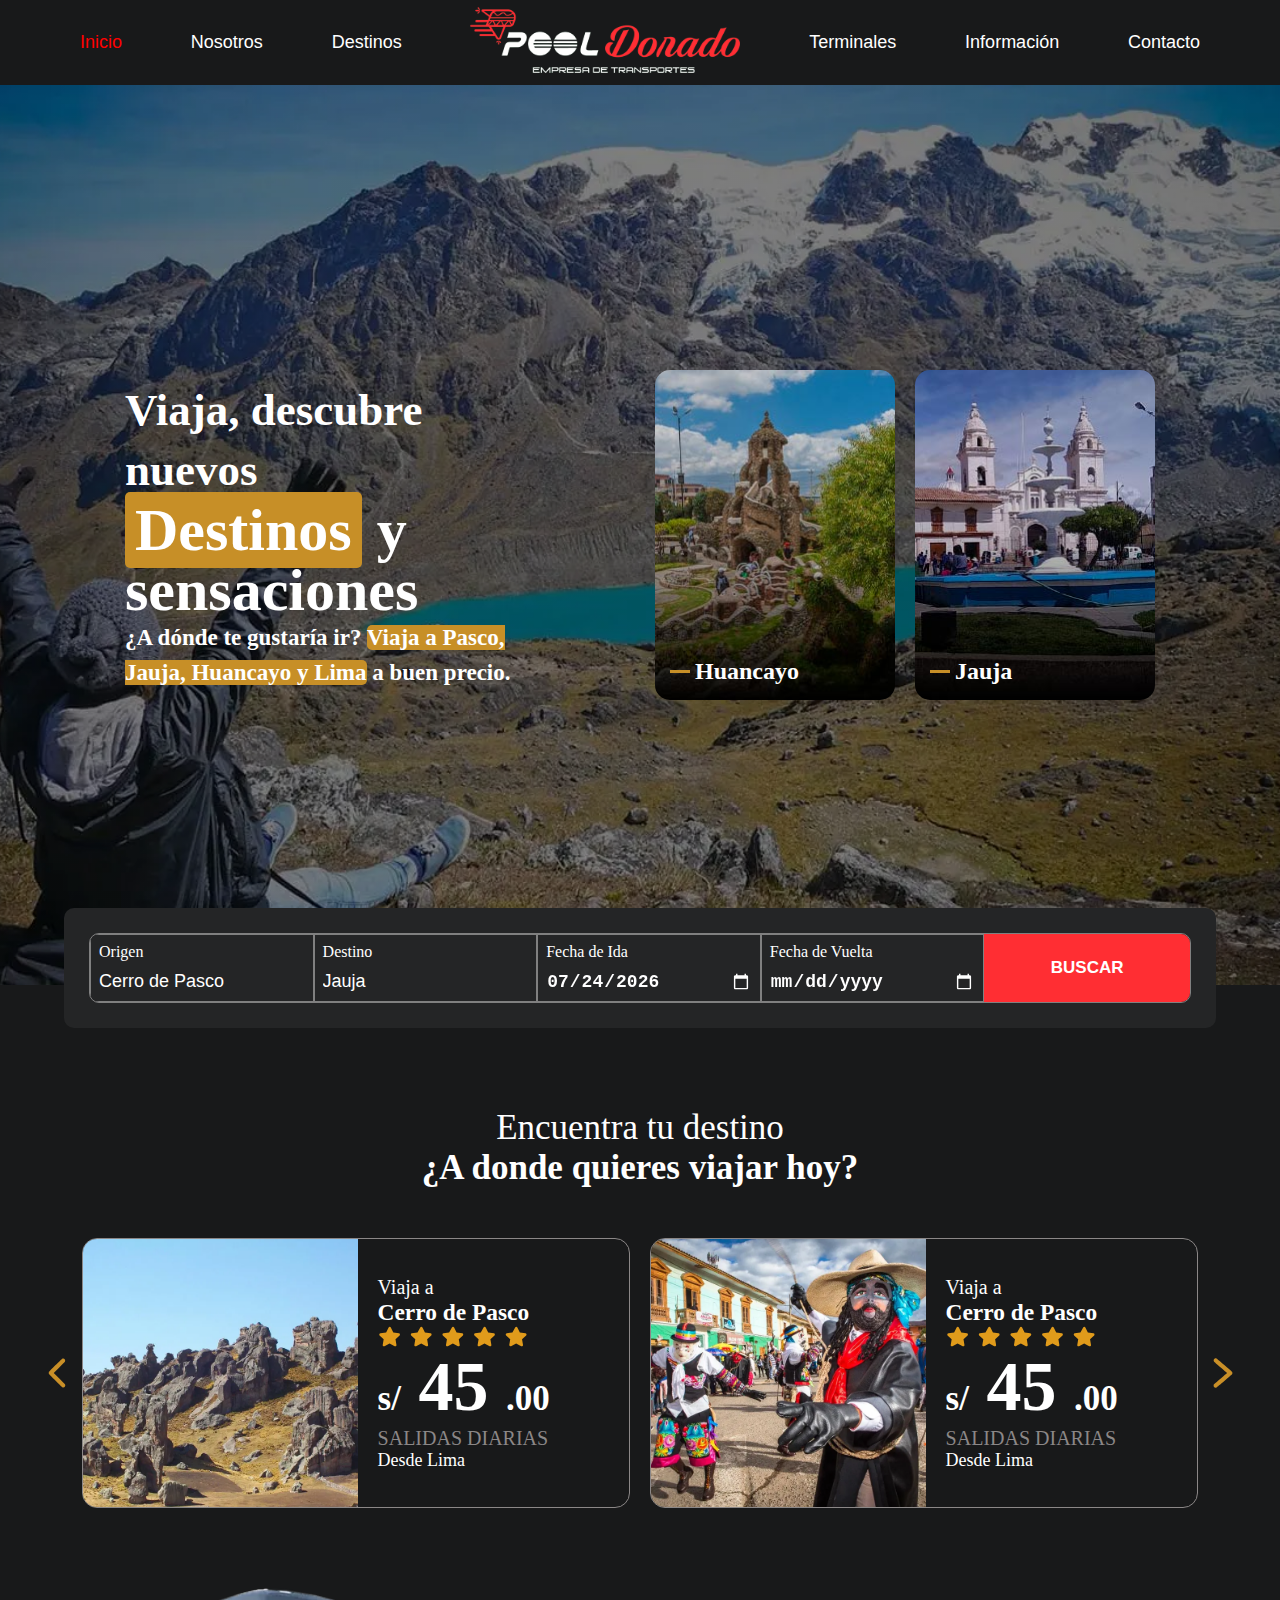
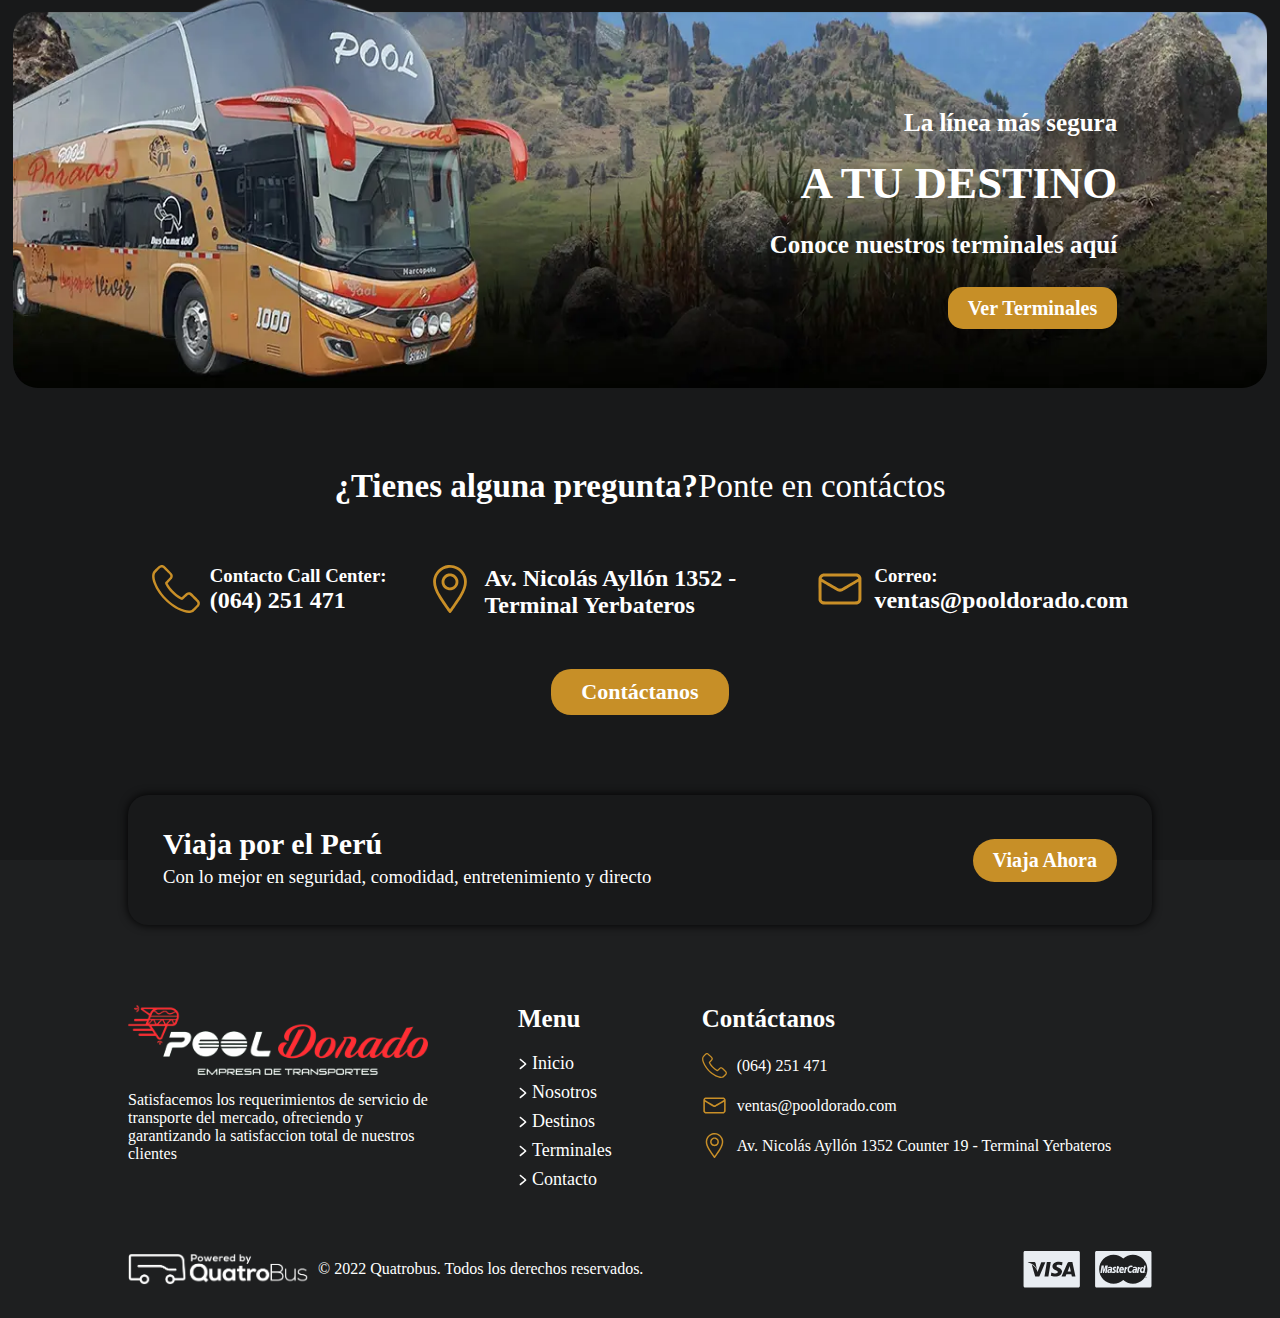
<file: index.html>
<!DOCTYPE html>
<html lang="es">
<head>
    <meta charset="UTF-8">
    <meta http-equiv="X-UA-Compatible" content="IE=edge">
    <meta name="viewport" content="width=device-width, initial-scale=1.0">
    <link rel="stylesheet" href="./code/css/home.css" />
    <title>Pool Dorado | Inicio</title>
</head>
<body>
    <div class="menu">
        <ul>
            <li><a href="./index.html">Inicio</a></li>
            <li><a href="./Nosotros/index.html">Nosotros</a></li>
            <li><a href="./Destinos/index.html">Destinos</a></li>
            <li><a href="./Terminales/index.html">Terminales</a></li>
            <li><a href="./Información/index.html">Información</a></li>
            <li><a href="./Contacto/index.html">Contacto</a></li>
        </ul>
    </div>
    <header>
        <ul class="responsive">
            <li><a href="#"><img src="./rg/logo/logo-pooldorado.png" alt="logo"></a></li>
            <li class="menu-h"><img src="./rg/svg/menu.svg" alt="list"></li>
        </ul>
        <ul>
            <li><a href="#" class="select">Inicio</a></li>
            <li><a href="./Nosotros/index.html">Nosotros</a></li>
            <li><a href="./Destinos/index.html">Destinos</a></li>
            <li><a href="#"><img src="./rg/logo/logo-pooldorado.png" alt="logo"></a></li>
            <li><a href="./Terminales/index.html">Terminales</a></li>
            <li><a href="./Información/index.html">Información</a></li>
            <li><a href="./Contacto/index.html">Contacto</a></li>
        </ul>
    </header>

    <main>
        <section class="home">
            <div class="sliderMove">
                <div class="slider-card slider-card-1">
                    <div class="text">
                        <h2>Viaja, descubre nuevos</h2>
                        <h1><span class="text-color">Destinos</span> y sensaciones</h1>
                        <p>¿A dónde te gustaría ir? <span class="text-color-p">Viaja a Pasco, Jauja, Huancayo y Lima</span> a buen precio.</p>
                    </div>
                    <div class="cards">
                        <div class="card card-1">
                            <h2 class="card-text">Huancayo</h2>
                        </div>
                        <div class="card card-2">
                            <h2 class="card-text">Jauja</h2>
                        </div>
                    </div>
                </div>
                <div class="slider-card slider-card-2">
                    <div class="text">
                        <h2>Viaja, descubre nuevos</h2>
                        <h1><span class="text-color">Destinos</span> y sensaciones</h1>
                        <p>¿A dónde te gustaría ir? <span class="text-color-p">Viaja a Pasco, Jauja, Huancayo y Lima</span> a buen precio.</p>
                    </div>
                    <div class="cards">
                        <div class="card card-3">
                            <h2 class="card-text">Pasco</h2>
                        </div>
                        <div class="card card-4">
                            <h2 class="card-text">Lima</h2>
                        </div>
                    </div>
                </div>
            </div>
        </section>
    
        <section class="search">
            <div class="content">
                <div class="box">
                    <label>Origen</label>
                    <select>
                        <option>Cerro de Pasco</option>
                        <option>Huaycan, ate</option>
                        <option>Jauja</option>
                        <option>Luna Pizzaro, Lima</option>
                        <option>Plaza Norte, Lima</option>
                        <option>San Juan de Lurigancho, Lima Región</option>
                        <option>Sapallanga, Junin</option>
                        <option>Terminal Huancayo</option>
                        <option>Villa El Salvador, Lima</option>
                    </select>
                </div>
                <div class="box">
                    <label>Destino</label>
                    <select>
                        <option>Jauja</option>
                        <option>Luna Pizzaro, Lima</option>
                        <option>Cerro de Pasco</option>
                        <option>Huaycan, ate</option>
                        <option>San Juan de Lurigancho, Lima Región</option>
                        <option>Villa El Salvador, Lima</option>
                        <option>Plaza Norte, Lima</option>
                        <option>Sapallanga, Junin</option>
                        <option>Terminal Huancayo</option>
                    </select>
                </div>
                <div class="box">
                    <label>Fecha de Ida</label>
                    <input type="date" />
                </div>
                <div class="box">
                    <label>Fecha de Vuelta</label>
                    <input type="date" />
                </div>
                <button>BUSCAR</button>
            </div>
        </section>
        
        <section class="sliderPromo">
            <h2 class="sp-title">
                Encuentra tu destino
                <br>
                <span>¿A donde quieres viajar hoy?</span>
            </h2>
            
            <div class="slider">
                <div class="sliderContent">
                    <div class="sliderMoveA">
                        <div class="content-card">
                            <div class="cardA">
                                <img src="./rg/destinos/destino-pasco.webp" alt="destino">
                                <div>
                                    <p>Viaja a</p>
                                    <h3>Cerro de Pasco</h3>
                                    <img src="./rg/svg/stars.svg" alt="stars" />
                                    <h4>
                                        <span>s/</span>
                                        45
                                        <span>.00</span>
                                    </h4>
                                    <h5>SALIDAS DIARIAS</h5>
                                    <h6>Desde Lima</h6>
                                </div>
                            </div>
                            <div class="cardA">
                                <img src="./rg/destinos/destino-jauja.webp" alt="destino">
                                <div>
                                    <p>Viaja a</p>
                                    <h3>Cerro de Pasco</h3>
                                    <img src="./rg/svg/stars.svg" alt="stars" />
                                    <h4>
                                        <span>s/</span>
                                        45
                                        <span>.00</span>
                                    </h4>
                                    <h5>SALIDAS DIARIAS</h5>
                                    <h6>Desde Lima</h6>
                                </div>
                            </div>
                        </div>
                        <div class="content-card">
                            <div class="cardA">
                                <img src="./rg/destinos/destino-lima.jpg" alt="destino">
                                <div>
                                    <p>Viaja a</p>
                                    <h3>Cerro de Pasco</h3>
                                    <img src="./rg/svg/stars.svg" alt="stars" />
                                    <h4>
                                        <span>s/</span>
                                        45
                                        <span>.00</span>
                                    </h4>
                                    <h5>SALIDAS DIARIAS</h5>
                                    <h6>Desde Lima</h6>
                                </div>
                            </div>
                            <div class="cardA">
                                <img src="./rg/destinos/destino-huancayo.jpg" alt="destino">
                                <div>
                                    <p>Viaja a</p>
                                    <h3>Cerro de Pasco</h3>
                                    <img src="./rg/svg/stars.svg" alt="stars" />
                                    <h4>
                                        <span>s/</span>
                                        45
                                        <span>.00</span>
                                    </h4>
                                    <h5>SALIDAS DIARIAS</h5>
                                    <h6>Desde Lima</h6>
                                </div>
                            </div>
                        </div>
                    </div>
                </div>
                <button class="button-arrow button-arrow-left">
                    <img class="img-arrow img-arrow-left" src="./rg/svg/left-_1_.svg" alt="arrow" />
                </button>
                <button class="button-arrow button-arrow-right">
                    <img class="img-arrow img-arrow-left" src="./rg/svg/next.svg" alt="arrow" />
                </button>
            </div>
        </section>
        
        <section class="bus">
            <div class="text">
                <span>La línea más segura</span>
                <h2>a tu destino</h2>
                <span>Conoce nuestros terminales aquí</span>
                <a href="./Terminales/index.html">Ver Terminales</a>
            </div>
        </section>
        <section class="contact">
            <h2>¿Tienes alguna pregunta?<span>Ponte en contáctos</span></h2>
            <div class="infos">
                <div class="info">
                    <img src="./rg/svg/telephone.svg" alt=""/>
                    <div>
                        <h3>Contacto Call Center:</h3>
                        <h2>(064) 251 471</h2>
                    </div>
                </div>
                <div class="info">
                    <img src="./rg/svg/location.svg" alt=""/>
                    <h2>Av. Nicolás Ayllón 1352 - Terminal Yerbateros</h2>
                </div>
                <div class="info">
                    <img src="./rg/svg/email-_1_.svg" alt=""/>
                    <div>
                        <h3>Correo:</h3>
                        <h2>ventas@pooldorado.com</h2>
                    </div>
                </div>
            </div>
            <a href="./Contacto/index.html">Contáctanos</a>
        </section>
        
        <section class="message">
            <div class="container-message">
                <div>
                    <h2>Viaja por el Perú</h2>
                    <h3>Con lo mejor en seguridad, comodidad, entretenimiento y directo</h3>
                </div>
                <a href="">Viaja Ahora</a>
            </div>
        </section>
    </main>
    
    <footer>
        <div class="info">
            <div class="info-block">
                <img class="logo" src="./rg/logo/logo-pooldorado.png" alt="">
                <p>Satisfacemos los requerimientos de servicio de transporte del mercado, ofreciendo y garantizando la satisfaccion total de nuestros clientes</p>
            </div>
            <div class="info-block">
                <h3>Menu</h3>
                <ul>
                    <li>
                        <img src="./rg/svg/next.svg" alt="icon" />
                        <a href="#">Inicio</a>
                    </li>
                    <li>
                        <img src="./rg/svg/next.svg" alt="icon" />
                        <a href="./Nosotros/index.html">Nosotros</a>
                    </li>
                    <li>
                        <img src="./rg/svg/next.svg" alt="icon" />
                        <a href="./Destinos/index.html">Destinos</a>
                    </li>
                    <li>
                        <img src="./rg/svg/next.svg" alt="icon" />
                        <a href="./Terminales/index.html">Terminales</a>
                    </li>
                    <li>
                        <img src="./rg/svg/next.svg" alt="icon" />
                        <a href="./Contacto/index.html">Contacto</a>
                    </li>
                </ul>
            </div>
            <div class="info-block">
                <h3>Contáctanos</h3>
                <div>
                    <img src="./rg/svg/telephone.svg" alt="icon" />
                    <span>(064) 251 471</span>
                </div>
                <div>
                    <img src="./rg/svg/email-_1_.svg" alt="icon" />
                    <span>ventas@pooldorado.com</span>
                </div>
                <div>
                    <img src="./rg/svg/location.svg" alt="icon" />
                    <span>Av. Nicolás Ayllón 1352 Counter 19 - Terminal Yerbateros</span>
                </div>
            </div>
        </div>
        <div class="right">
            <div>
                <img class="logo-camion" src="./rg/png/logo-powered-by-mcets-white.png" alt="img" />
                <span>© 2022 Quatrobus. Todos los derechos reservados.</span>
            </div>
            <img src="./rg/svg/ico_paymethod.svg" alt="pay">
        </div>
    </footer>
</body>
<script src="./code/scripts/Home.js"></script>
<script src="./code/scripts/sliderPromo.js"></script>
<script src="./code/scripts/menuHamburgesa.js"></script>
</html>
</file>
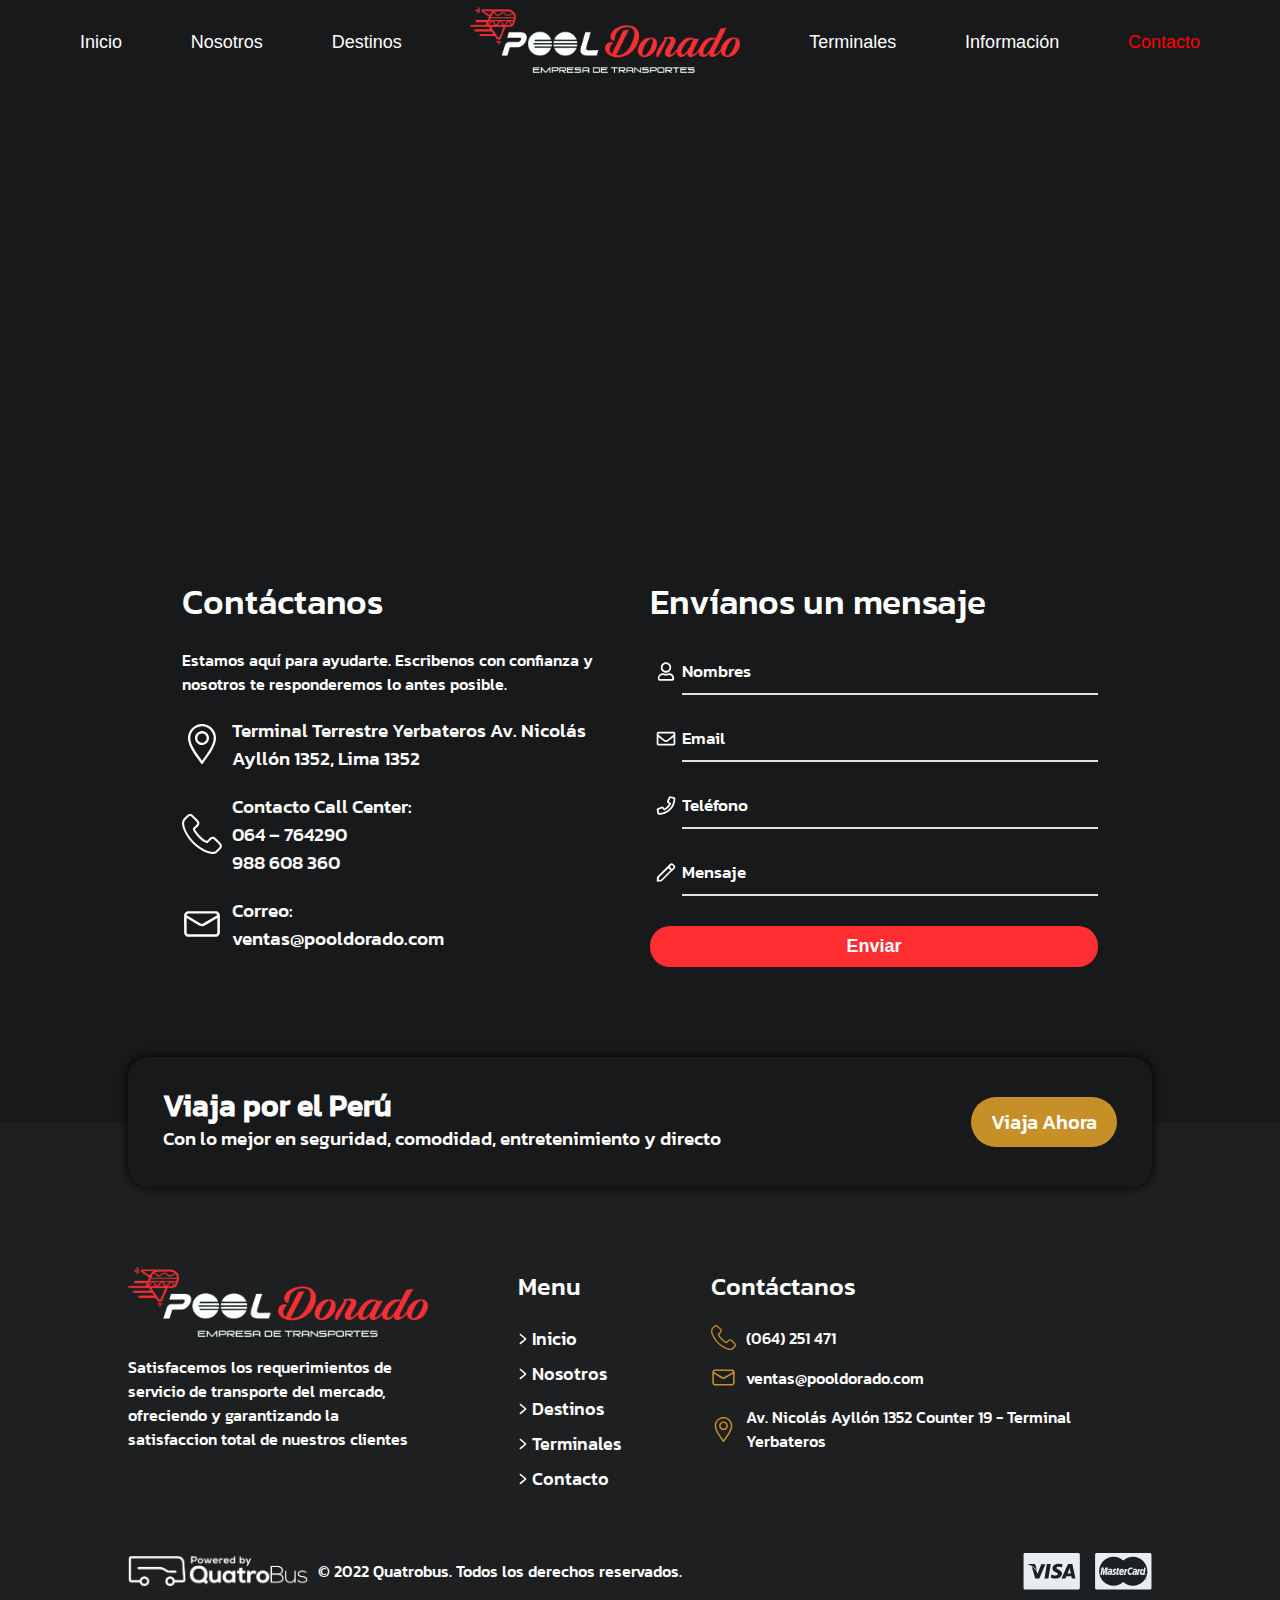
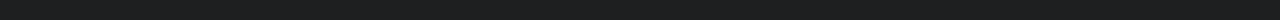
<file: Contacto/index.html>
<!DOCTYPE html>
<html lang="en">
<head>
    <meta charset="UTF-8">
    <meta http-equiv="X-UA-Compatible" content="IE=edge">
    <meta name="viewport" content="width=device-width, initial-scale=1.0">
    <link rel="stylesheet" href="../code/css/contacto.css" />
    <title>Pool Dorado | Contacto</title>
</head>
<body>
    <div class="menu">
        <ul>
            <li><a href="../index.html">Inicio</a></li>
            <li><a href="../Nosotros/index.html">Nosotros</a></li>
            <li><a href="../Destinos/index.html">Destinos</a></li>
            <li><a href="../Terminales/index.html">Terminales</a></li>
            <li><a href="../Información/index.html">Información</a></li>
            <li><a href="../Contacto/index.html">Contacto</a></li>
        </ul>
    </div>
    <header>
        <ul class="responsive">
            <li><a href="#"><img src="../rg/logo/logo-pooldorado.png" alt="logo"></a></li>
            <li class="menu-h"><img src="../rg/svg/menu.svg" alt="list"></li>
        </ul>
        <ul>
            <li><a href="../index.html">Inicio</a></li>
            <li><a href="../Nosotros/index.html">Nosotros</a></li>
            <li><a href="../Destinos/index.html">Destinos</a></li>
            <li><a href="../index.html"><img src="../rg/logo/logo-pooldorado.png" alt="logo"></a></li>
            <li><a href="../Terminales/index.html">Terminales</a></li>
            <li><a href="../Información/index.html">Información</a></li>
            <li><a href="#" class="select">Contacto</a></li>
        </ul>
    </header>
    
    <main>
        <section class="bg">
            <iframe src="https://www.google.com/maps/embed?pb=!1m14!1m8!1m3!1d7803.392589295829!2d-76.995885!3d-12.064405!3m2!1i1024!2i768!4f13.1!3m3!1m2!1s0x0%3A0xbd8ce88cc6f97999!2sTerminal%20Terrestre%20Yerbateros!5e0!3m2!1ses-419!2spe!4v1663184492868!5m2!1ses-419!2spe" width="98%" height="400" frameborder="0" allowfullscreen="allowfullscreen" style="border: 0px; display: block; margin: auto; border-radius: 10px;"></iframe>
        </section>

        <section class="form">
            <div class="info">
                <h2>Contáctanos</h2>
                <p>Estamos aquí para ayudarte. Escribenos con confianza y nosotros te responderemos lo antes posible.</p>
                <div>
                    <img src="../rg/svg/location.svg" alt="icon">
                    <h3>Terminal Terrestre Yerbateros Av. Nicolás Ayllón 1352, Lima 1352</h3>
                </div>
                <div>
                    <img src="../rg/svg/telephone.svg" alt="icon">
                    <h3>Contacto Call Center:<br>
                        064 – 764290<br>
                        988 608 360</h3>
                </div>
                <div>
                    <img src="../rg/svg/email-_1_.svg" alt="icon">
                    <h3>Correo: <br>
                        ventas@pooldorado.com</h3>
                </div>
            </div>
            <div class="form-f">
                <h2>Envíanos un mensaje</h2>
                <form>
                    <div class="set-input">
                        <img src="../rg/svg/icon-user-white.svg"></img>
                        <div class="form__group field">
                            <input required="" placeholder="Name" class="form__field" type="input">
                            <label class="form__label" for="name">Nombres</label>
                        </div>
                    </div>
                    <div class="set-input">
                        <img src="../rg/svg/icon-envelope-white.svg"></img>
                        <div class="form__group field">
                            <input required="" placeholder="Name" class="form__field" type="input">
                            <label class="form__label" for="name">Email</label>
                        </div>
                    </div>
                    <div class="set-input">
                        <img src="../rg/svg/icon-phone-white.svg"></img>
                        <div class="form__group field">
                            <input required="" placeholder="Name" class="form__field" type="input">
                            <label class="form__label" for="name">Teléfono</label>
                        </div>
                    </div>
                    <div class="set-input">
                        <img src="../rg/svg/icon-pencil.svg" class="last"></img>
                        <div class="form__group field">
                            <input required="" placeholder="Name" class="form__field" type="input">
                            <label class="form__label" for="name">Mensaje</label>
                        </div>
                    </div>
                    <button type="submit">Enviar</button>
                </form>
            </div>
        </section>

        <section class="message">
            <div class="container-message">
                <div>
                    <h2>Viaja por el Perú</h2>
                    <h3>Con lo mejor en seguridad, comodidad, entretenimiento y directo</h3>
                </div>
                <a href="">Viaja Ahora</a>
            </div>
        </section>
    </main>

    <footer>
        <div class="info">
            <div class="info-block">
                <img class="logo" src="../rg/logo/logo-pooldorado.png" alt="">
                <p>Satisfacemos los requerimientos de servicio de transporte del mercado, ofreciendo y garantizando la satisfaccion total de nuestros clientes</p>
            </div>
            <div class="info-block">
                <h3>Menu</h3>
                <ul>
                    <li>
                        <img src="../rg/svg/next.svg" alt="icon" />
                        <a href="../index.html">Inicio</a>
                    </li>
                    <li>
                        <img src="../rg/svg/next.svg" alt="icon" />
                        <a href="../Nosotros/index.html">Nosotros</a>
                    </li>
                    <li>
                        <img src="../rg/svg/next.svg" alt="icon" />
                        <a href="../Destinos/index.html">Destinos</a>
                    </li>
                    <li>
                        <img src="../rg/svg/next.svg" alt="icon" />
                        <a href="../Terminales/index.html">Terminales</a>
                    </li>
                    <li>
                        <img src="../rg/svg/next.svg" alt="icon" />
                        <a href="../Contacto/index.html">Contacto</a>
                    </li>
                </ul>
            </div>
            <div class="info-block">
                <h3>Contáctanos</h3>
                <div>
                    <img src="../rg/svg/telephone.svg" alt="icon" />
                    <span>(064) 251 471</span>
                </div>
                <div>
                    <img src="../rg/svg/email-_1_.svg" alt="icon" />
                    <span>ventas@pooldorado.com</span>
                </div>
                <div>
                    <img src="../rg/svg/location.svg" alt="icon" />
                    <span>Av. Nicolás Ayllón 1352 Counter 19 - Terminal Yerbateros</span>
                </div>
            </div>
        </div>
        <div class="right">
            <div>
                <img class="logo-camion" src="../rg/png/logo-powered-by-mcets-white.png" alt="img" />
                <span>© 2022 Quatrobus. Todos los derechos reservados.</span>
            </div>
            <img src="../rg/svg/ico_paymethod.svg" alt="pay">
        </div>
    </footer>
</body>
<script src="../code/scripts/menuHamburgesa.js"></script>
</html>
</file>
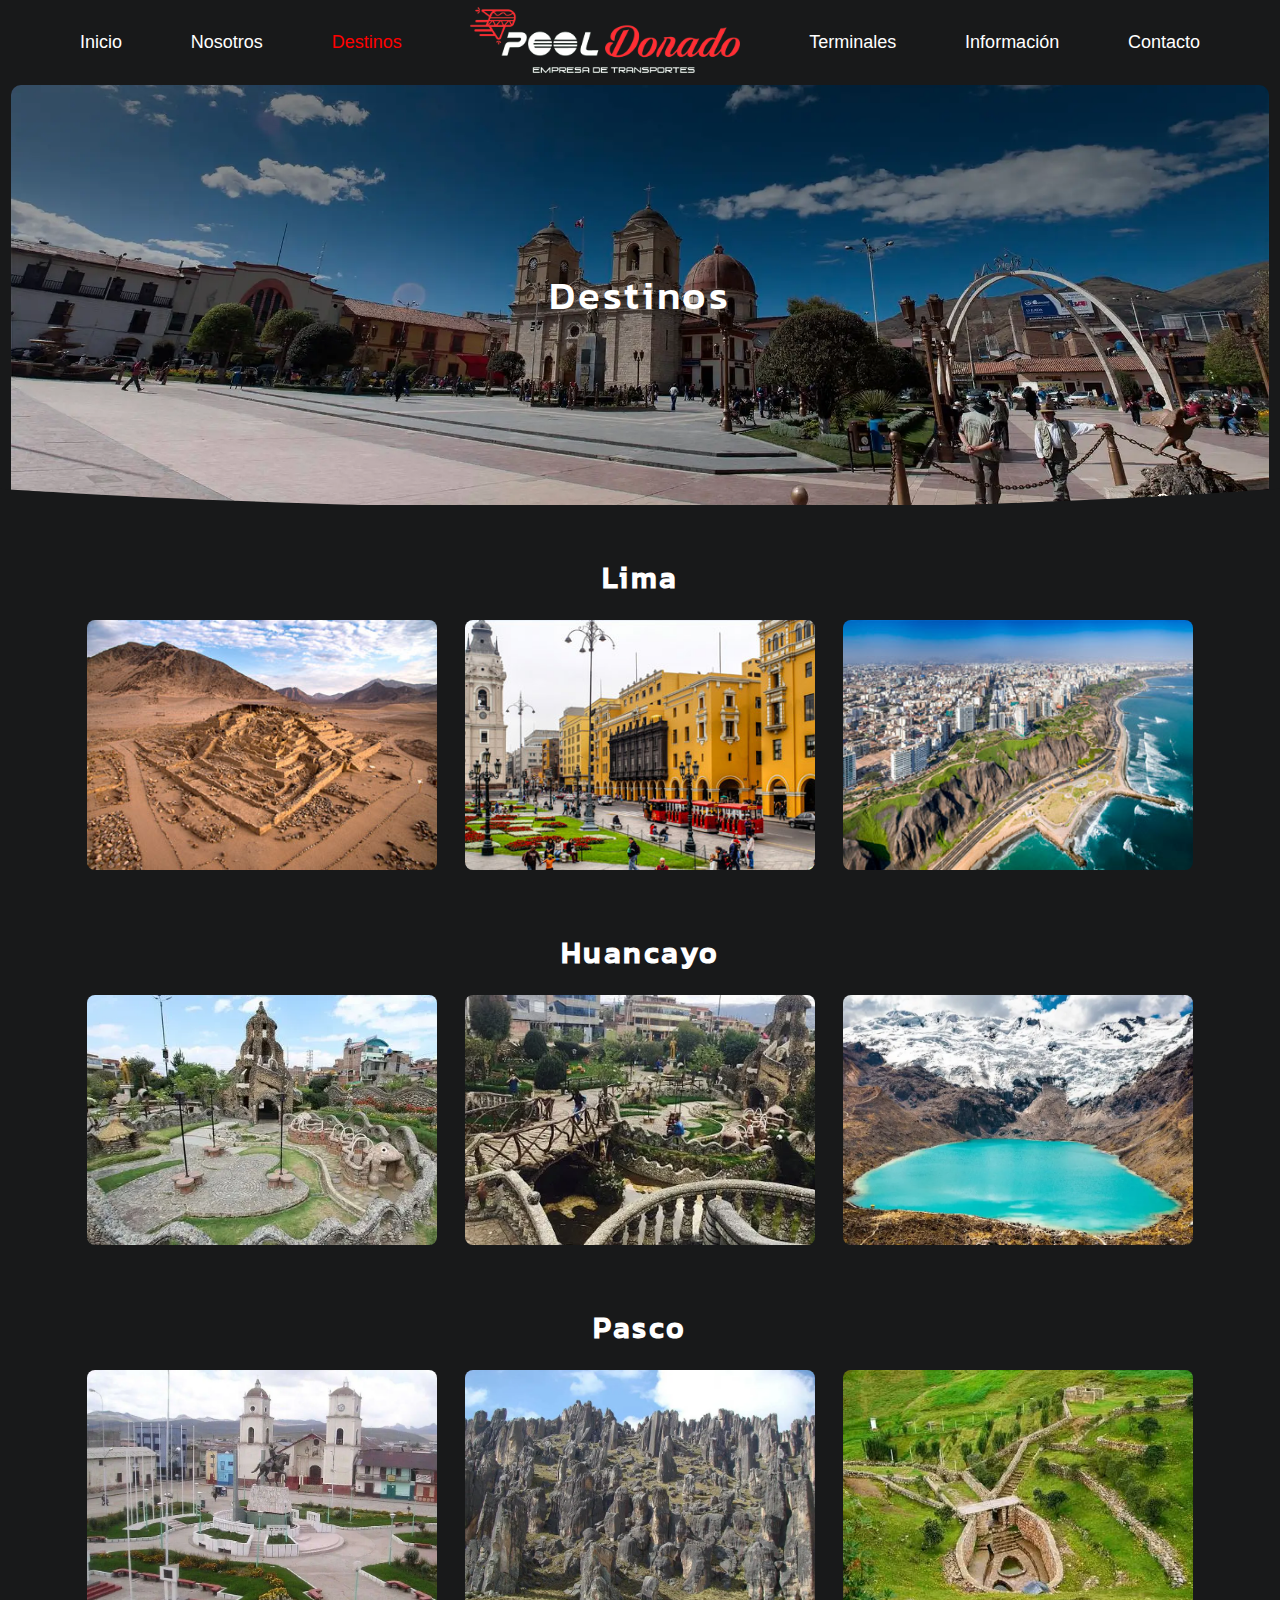
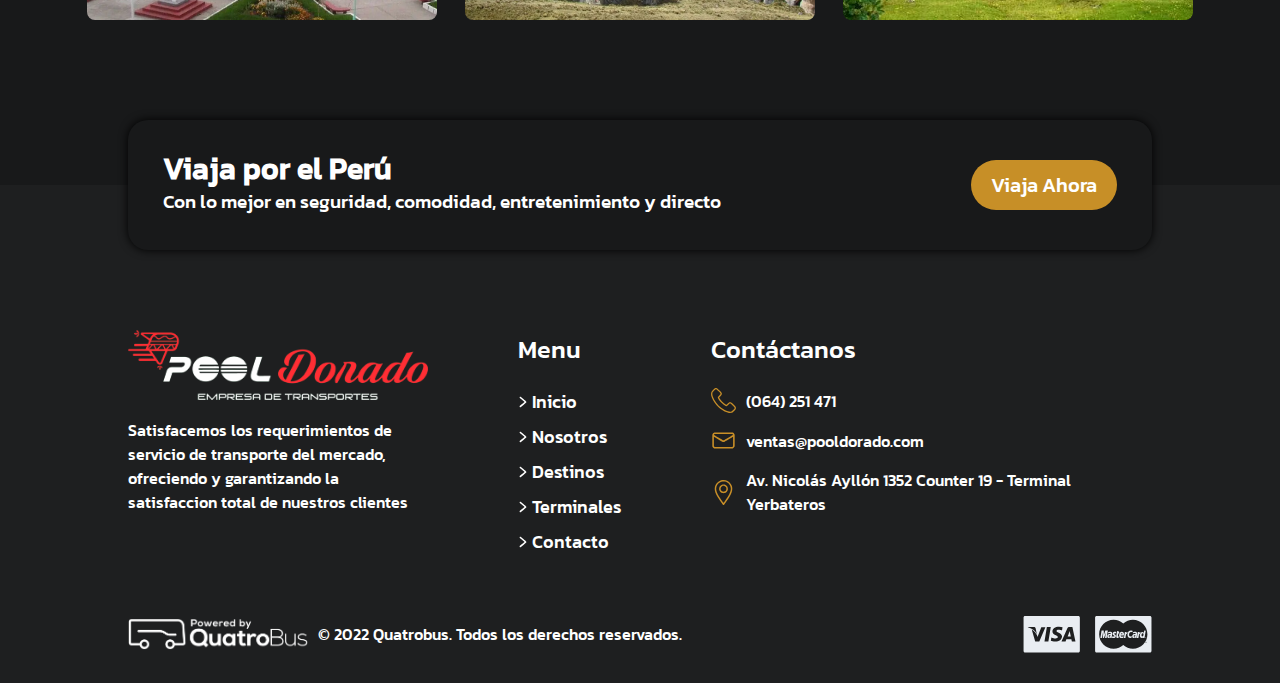
<file: Destinos/index.html>
<!DOCTYPE html>
<html lang="en">
<head>
    <meta charset="UTF-8">
    <meta http-equiv="X-UA-Compatible" content="IE=edge">
    <meta name="viewport" content="width=device-with, initial-scale=1.0">
    <link rel="stylesheet" href="../code/css/destinos.css" />
    <title>Pool Dorado | Destinos</title>
</head>
<body>
    <div class="menu">
        <ul>
            <li><a href="../index.html">Inicio</a></li>
            <li><a href="../Nosotros/index.html">Nosotros</a></li>
            <li><a href="../Destinos/index.html">Destinos</a></li>
            <li><a href="../Terminales/index.html">Terminales</a></li>
            <li><a href="../Información/index.html">Información</a></li>
            <li><a href="../Contacto/index.html">Contacto</a></li>
        </ul>
    </div>
    <header>
        <ul class="responsive">
            <li><a href="#"><img src="../rg/logo/logo-pooldorado.png" alt="logo"></a></li>
            <li class="menu-h"><img src="../rg/svg/menu.svg" alt="list"></li>
        </ul>
        <ul>
            <li><a href="../index.html">Inicio</a></li>
            <li><a href="../Nosotros/index.html">Nosotros</a></li>
            <li><a href="#" class="select">Destinos</a></li>
            <li><a href="../index.html"><img src="../rg/logo/logo-pooldorado.png" alt="logo"></a></li>
            <li><a href="../Terminales/index.html">Terminales</a></li>
            <li><a href="../Información/index.html">Información</a></li>
            <li><a href="../Contacto/index.html">Contacto</a></li>
        </ul>
    </header>

    <main>
        <section class="bg">
            <img src="../rg/web/destinos.webp" alt="bus" />
            <svg viewBox="0 0 2880 48" fill="none" xmlns="http://www.w3.org/2000/svg"><path d="M0 48H1437.5H2880V0H2160C1442.5 52 720 0 720 0H0V48Z" fill="#18191a"></path></svg>
            <h1>Destinos</h1>
        </section>
        
        <section class="places">
            <div class="place-cont">
                <h2>Lima</h2>
                <div class="cont-img">
                    <img src="../rg/jpg/lima-1.jpg" alt="place">
                    <img src="../rg/jpg/lima-2.jpg" alt="place">
                    <img src="../rg/jpg/lima-3.jpg" alt="place">
                </div>
            </div>
            <div class="place-cont">
                <h2>Huancayo</h2>
                <div class="cont-img">
                    <img src="../rg/web/celendin-1.webp" alt="place">
                    <img src="../rg/web/celendin-2.webp" alt="place">
                    <img src="../rg/web/celendin-3.webp" alt="place">
                </div>
            </div>
            <div class="place-cont">
                <h2>Pasco</h2>
                <div class="cont-img">
                    <img src="../rg/web/sullana-1.webp" alt="place">
                    <img src="../rg/web/sullana-2.webp" alt="place">
                    <img src="../rg/web/sullana-3.webp" alt="place">
                </div>
            </div>
        </section>

        <section class="message">
            <div class="container-message">
                <div>
                    <h2>Viaja por el Perú</h2>
                    <h3>Con lo mejor en seguridad, comodidad, entretenimiento y directo</h3>
                </div>
                <a href="">Viaja Ahora</a>
            </div>
        </section>
    </main>

    <footer>
        <div class="info">
            <div class="info-block">
                <img class="logo" src="../rg/logo/logo-pooldorado.png" alt="">
                <p>Satisfacemos los requerimientos de servicio de transporte del mercado, ofreciendo y garantizando la satisfaccion total de nuestros clientes</p>
            </div>
            <div class="info-block">
                <h3>Menu</h3>
                <ul>
                    <li>
                        <img src="../rg/svg/next.svg" alt="icon" />
                        <a href="../index.html">Inicio</a>
                    </li>
                    <li>
                        <img src="../rg/svg/next.svg" alt="icon" />
                        <a href="../Nosotros/index.html">Nosotros</a>
                    </li>
                    <li>
                        <img src="../rg/svg/next.svg" alt="icon" />
                        <a href="../Destinos/index.html">Destinos</a>
                    </li>
                    <li>
                        <img src="../rg/svg/next.svg" alt="icon" />
                        <a href="../Terminales/index.html">Terminales</a>
                    </li>
                    <li>
                        <img src="../rg/svg/next.svg" alt="icon" />
                        <a href="../Contacto/index.html">Contacto</a>
                    </li>
                </ul>
            </div>
            <div class="info-block">
                <h3>Contáctanos</h3>
                <div>
                    <img src="../rg/svg/telephone.svg" alt="icon" />
                    <span>(064) 251 471</span>
                </div>
                <div>
                    <img src="../rg/svg/email-_1_.svg" alt="icon" />
                    <span>ventas@pooldorado.com</span>
                </div>
                <div>
                    <img src="../rg/svg/location.svg" alt="icon" />
                    <span>Av. Nicolás Ayllón 1352 Counter 19 - Terminal Yerbateros</span>
                </div>
            </div>
        </div>
        <div class="right">
            <div>
                <img class="logo-camion" src="../rg/png/logo-powered-by-mcets-white.png" alt="img" />
                <span>© 2022 Quatrobus. Todos los derechos reservados.</span>
            </div>
            <img src="../rg/svg/ico_paymethod.svg" alt="pay">
        </div>
    </footer>
</body>
<script src="../code/scripts/menuHamburgesa.js"></script>
</html>
</file>
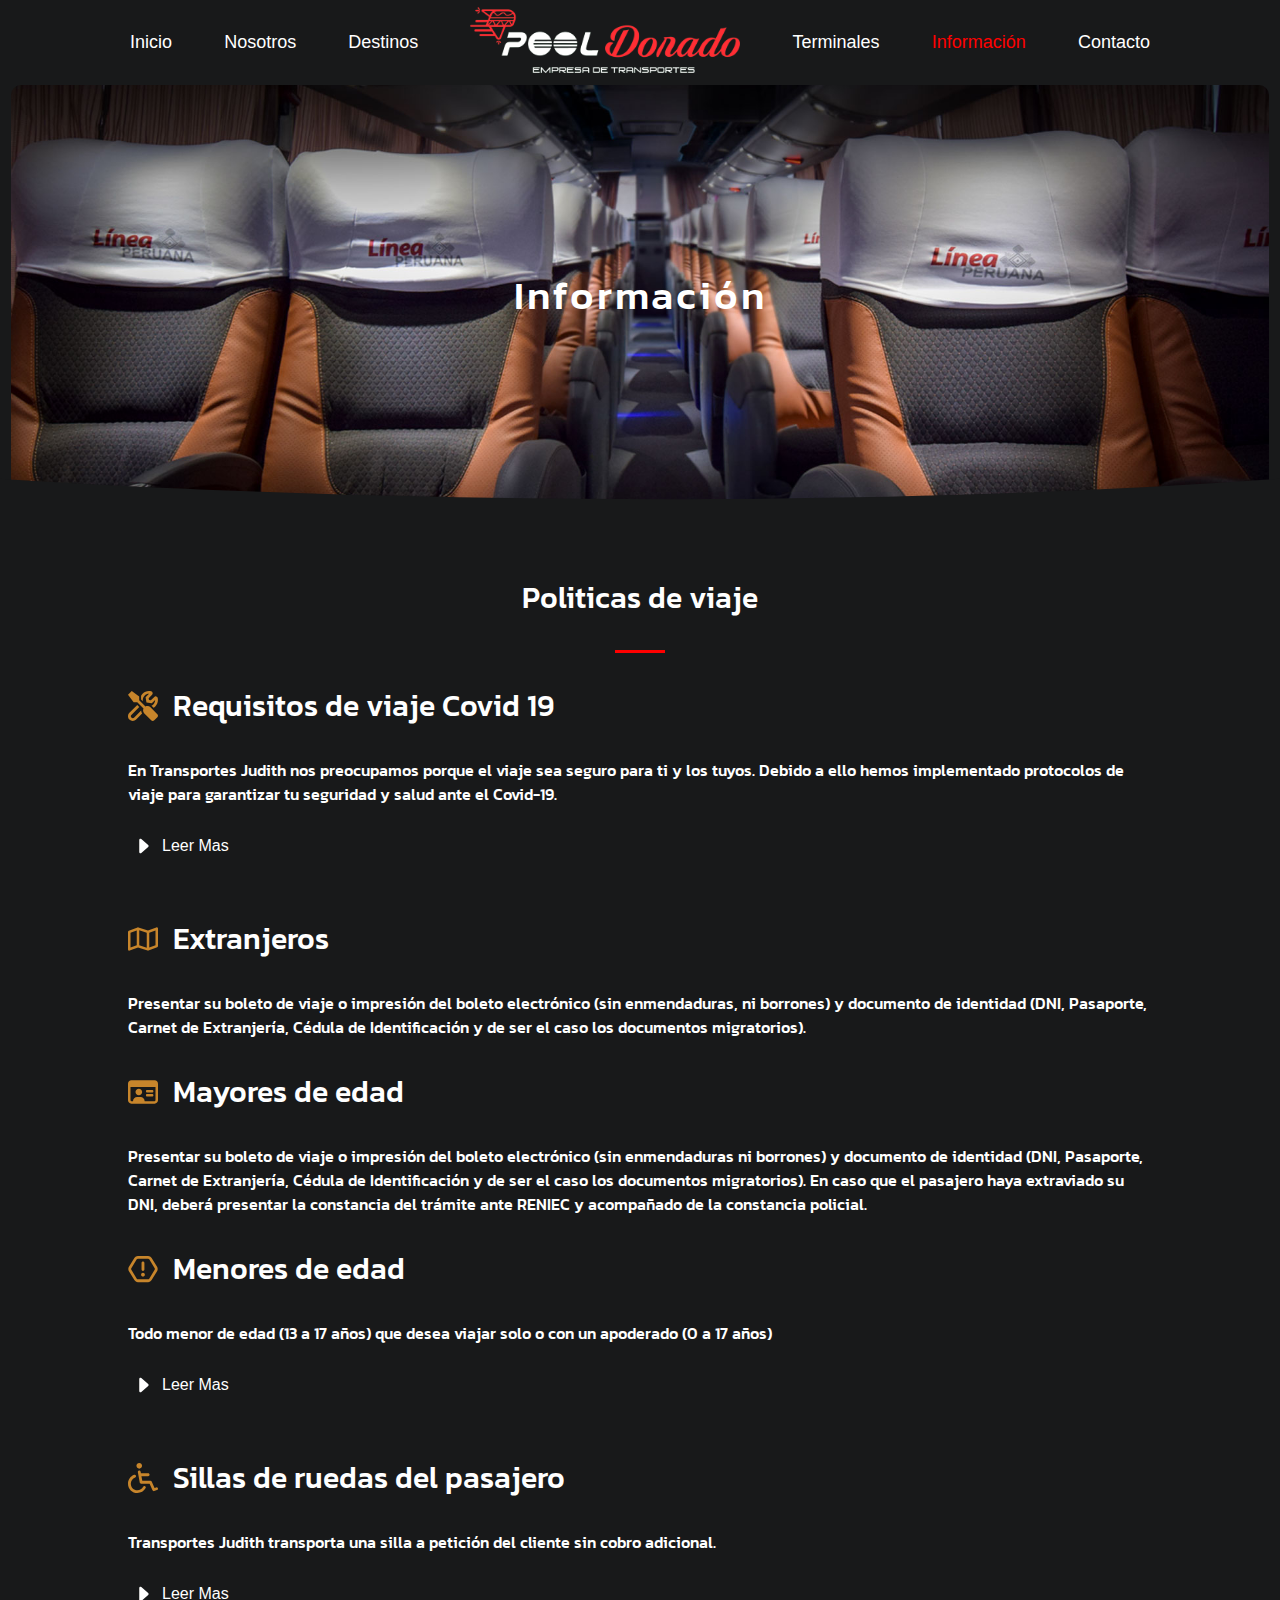
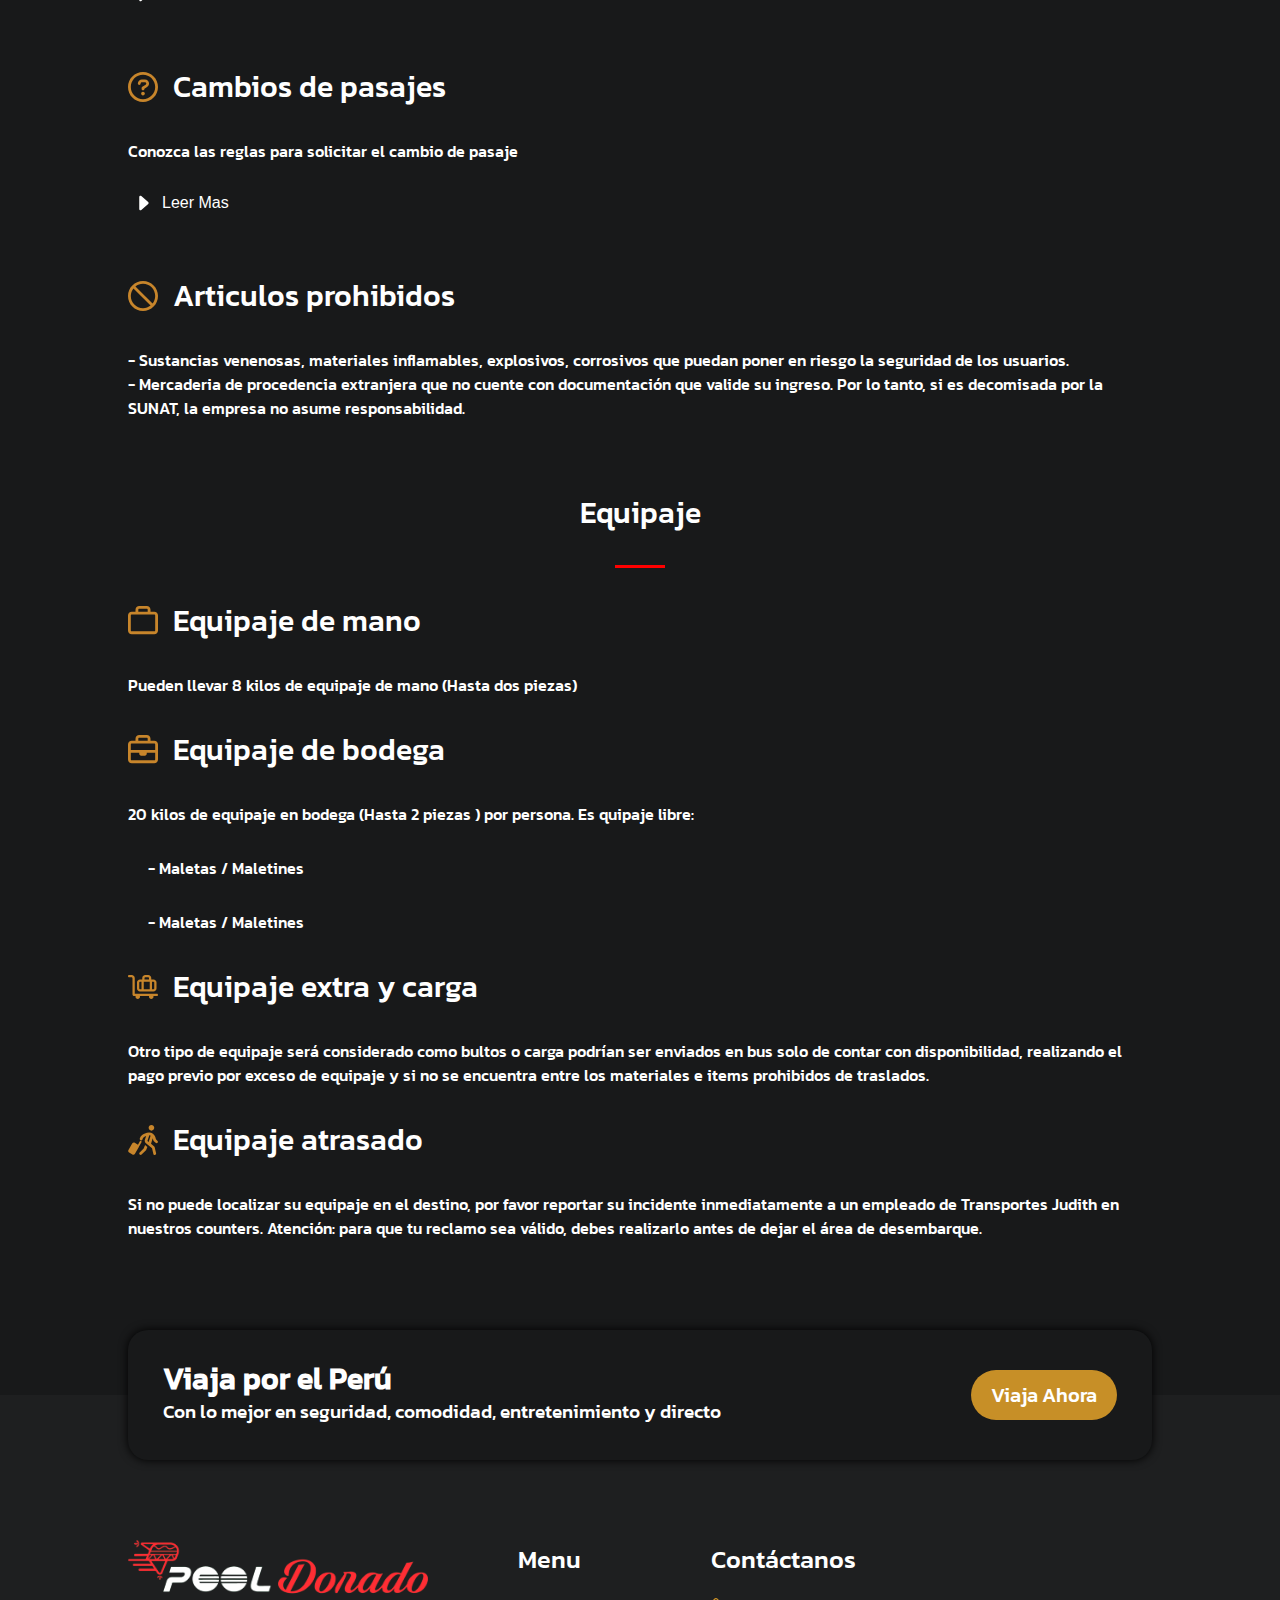
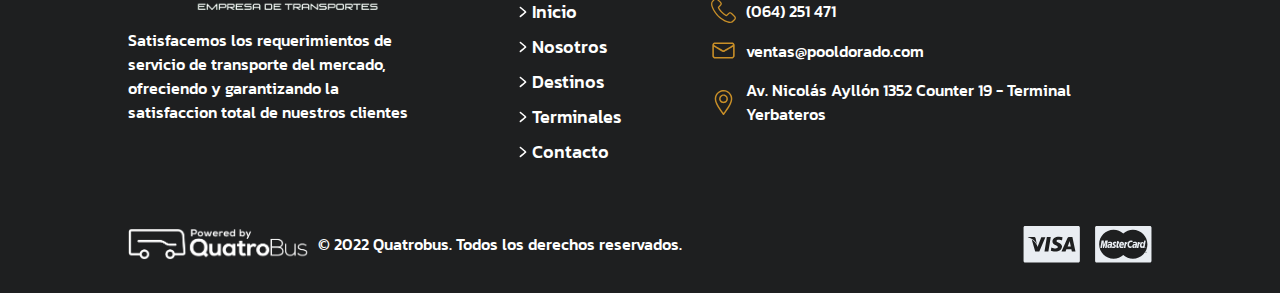
<file: Información/index.html>
<!DOCTYPE html>
<html lang="en">
<head>
    <meta charset="UTF-8">
    <meta http-equiv="X-UA-Compatible" content="IE=edge">
    <meta name="viewport" content="width=devce-width, initial-scale=1.0">
    <link rel="stylesheet" href="../code/css/informacion.css" />
    <title>Pool Dorado | Información</title>
</head>
<body>
    <div class="menu">
        <ul>
            <li><a href="../index.html">Inicio</a></li>
            <li><a href="../Nosotros/index.html">Nosotros</a></li>
            <li><a href="../Destinos/index.html">Destinos</a></li>
            <li><a href="../Terminales/index.html">Terminales</a></li>
            <li><a href="../Información/index.html">Información</a></li>
            <li><a href="../Contacto/index.html">Contacto</a></li>
        </ul>
    </div>
    <header>
        <ul class="responsive">
            <li><a href="#"><img src="../rg/logo/logo-pooldorado.png" alt="logo"></a></li>
            <li class="menu-h"><img src="../rg/svg/menu.svg" alt="list"></li>
        </ul>
        <ul>
            <li><a href="../index.html">Inicio</a></li>
            <li><a href="../Nosotros/index.html">Nosotros</a></li>
            <li><a href="#">Destinos</a></li>
            <li><a href="../index.html"><img src="../rg/logo/logo-pooldorado.png" alt="logo"></a></li>
            <li><a href="../Terminales/index.html">Terminales</a></li>
            <li><a href="../Información/index.html" class="select">Información</a></li>
            <li><a href="../Contacto/index.html">Contacto</a></li>
        </ul>
    </header>

    <main>
        <section class="bg">
            <img src="../rg/jpg/banner-servicios.jpg" alt="bus" />
            <svg viewBox="0 0 2880 48" fill="none" xmlns="http://www.w3.org/2000/svg"><path d="M0 48H1437.5H2880V0H2160C1442.5 52 720 0 720 0H0V48Z" fill="#18191a"></path></svg>
            <h1>Información</h1>
        </section>

        <section class="politicas">
            <h2>Politicas de viaje</h2>
            <hr>
            <div class="details">
                <div class="sub-title">
                    <img src="../rg/svg/icon-screwdriver-wrench.svg" alt="icon">
                    <h2>Requisitos de viaje Covid 19</h2>
                </div>
                <p>En Transportes Judith nos preocupamos porque el viaje sea seguro para ti y los tuyos. Debido a ello hemos implementado protocolos de viaje para garantizar tu seguridad y salud ante el Covid-19.</p>
                <button><img src="../rg/svg/caret-right-fill.svg" alt="arrow"/> Leer Mas</button>
                <div class="lista">
                    <ol>
                        <li>1. Acércate el termnial 30 minutos antes de tu viaje.</li>
                        <li>2. Solo podrá ingresar al terminal la persona que realizará el viaje.</li>
                        <li>3. Para poder ingresar debes contar con mascarilla y protector facial.</li>
                        <li>4. Al ingreso de nuestros terminales estaremos midiento tu temperatura, podrás ingresar solo si tienes menos de 38 c°.</li>
                        <li>5. Deberas presentar la Declaración Jurada de Salud. Existen 3 formatos según tu edad . Menores de 14 años , Mayores de 65 y de 15 a 64 años.</li>
                    </ol>
                    <span>Pasajeros que no cumplan alguno de los requisitos, no podrá viajar.</span>
                </div>
            </div>
            <div class="details">
                <div class="sub-title">
                    <img src="../rg/svg/icon-map.svg" alt="icon">
                    <h2>Extranjeros</h2>
                </div>
                <p>Presentar su boleto de viaje o impresión del boleto electrónico (sin enmendaduras, ni borrones) y documento de identidad (DNI, Pasaporte, Carnet de Extranjería, Cédula de Identificación y de ser el caso los documentos migratorios).</p>
            </div>
            <div class="details">
                <div class="sub-title">
                    <img src="../rg/svg/icon-id-card.svg" alt="icon">
                    <h2>Mayores de edad</h2>
                </div>
                <p>Presentar su boleto de viaje o impresión del boleto electrónico (sin enmendaduras ni borrones) y documento de identidad (DNI, Pasaporte, Carnet de Extranjería, Cédula de Identificación y de ser el caso los documentos migratorios). En caso que el pasajero haya extraviado su DNI, deberá presentar la constancia del trámite ante RENIEC y acompañado de la constancia policial.</p>
            </div>
            <div class="details">
                <div class="sub-title">
                    <img src="../rg/svg/icon-hexagon-exclamation.svg" alt="icon">
                    <h2>Menores de edad</h2>
                </div>
                <p>Todo menor de edad (13 a 17 años) que desea viajar solo o con un apoderado (0 a 17 años)</p>
                <button><img src="../rg/svg/caret-right-fill.svg" alt="arrow"/> Leer Mas</button>
                <div class="lista">
                    <p>Deberá presentar una Autorización de Viaje Notarial, adjunto a su DNI o Partida de Nacimiento, y la copia del DNI del padre o padres que suscriben dicha autorización, mediante la cual se permite que determinado adulto acompañe al menor en su viaje provincial. Tener en cuenta que una copia de dicha autorización, además de la copia del DNI del padre (s) que lo firma (n) y copia del DNI del adulto que acompaña al menor debe ser entregada antes de partir.</p>
                </div>
            </div>
            <div class="details">
                <div class="sub-title">
                    <img src="../rg/svg/icon-wheelchair.svg" alt="icon">
                    <h2>Sillas de ruedas del pasajero</h2>
                </div>
                <p>Transportes Judith transporta una silla a petición del cliente sin cobro adicional.</p>
                <button><img src="../rg/svg/caret-right-fill.svg" alt="arrow"/> Leer Mas</button>
                <div class="lista">
                    <p>Los pasajeros que utilizan silla de ruedas son atendidos por nuestro equipo con prioridad. Si utilizas silla de ruedas por motivos médicos, debes informarlo en el momento de adquisición del pasaje para que podamos garantizar tu movilidad, seguridad y también la debida manipulación de tu equipo. Si efectúas la compra por nuestra web, avísanos cuando llegues al terminal. Las sillas de ruedas se transportan únicamente en la bodega del bus.</p>
                </div>
            </div>
            <div class="details">
                <div class="sub-title">
                    <img src="../rg/svg/icon-circle-question.svg" alt="icon">
                    <h2>Cambios de pasajes</h2>
                </div>
                <p>Conozca las reglas para solicitar el cambio de pasaje</p>
                <button><img src="../rg/svg/caret-right-fill.svg" alt="arrow"/> Leer Mas</button>
                <div class="lista">
                    <p>Toda postergación o cambio de boleto, se realiza de forma presencial y personal presentando DNI original y boleto de viaje, en cualquiera de nuestras oficinas a nivel nacional y dentro del horario de atención de la misma. Se aceptarán máximo con 4 horas de anticipación a la salida del bus. El boleto tiene como validez un solo cambio, ya sea de fecha o servicio, aplica cobro por reemisión y la diferencia tarifaria de ser el caso. Para más información, contactá a nuestro Centro de atención.</p>
                </div>
            </div>
            <div class="details">
                <div class="sub-title">
                    <img src="../rg/svg/icon-ban.svg" alt="icon">
                    <h2>Articulos prohibidos</h2>
                </div>
                <p>- Sustancias venenosas, materiales inflamables, explosivos, corrosivos que puedan poner en riesgo la seguridad de los usuarios.
                <br>- Mercaderia de procedencia extranjera que no cuente con documentación que valide su ingreso. Por lo tanto, si es decomisada por la SUNAT, la empresa no asume responsabilidad.</p>
            </div>
        </section>
        
        <section class="politicas">
            <h2>Equipaje</h2>
            <hr>
            <div class="details">
                <div class="sub-title">
                    <img src="../rg/svg/icon-briefcase-blank.svg" alt="icon">
                    <h2>Equipaje de mano</h2>
                </div>
                <p>Pueden llevar 8 kilos de equipaje de mano (Hasta dos piezas)</p>
            </div>
            <div class="details">
                <div class="sub-title">
                    <img src="../rg/svg/icon-briefcase.svg" alt="icon">
                    <h2>Equipaje de bodega</h2>
                </div>
                <p>20 kilos de equipaje en bodega (Hasta 2 piezas ) por persona. Es quipaje libre:</p>
                <span>- Maletas / Maletines</span>
                <span>- Maletas / Maletines</span>
            </div>
            <div class="details">
                <div class="sub-title">
                    <img src="../rg/svg/icon-cart-flatbed-suitcase.svg" alt="icon">
                    <h2>Equipaje extra y carga</h2>
                </div>
                <p>Otro tipo de equipaje será considerado como bultos o carga podrían ser enviados en bus solo de contar con disponibilidad, realizando el pago previo por exceso de equipaje y si no se encuentra entre los materiales e items prohibidos de traslados.</p>
            </div>
            <div class="details">
                <div class="sub-title">
                    <img src="../rg/svg/icon-person-walking-luggage.svg" alt="icon">
                    <h2>Equipaje atrasado</h2>
                </div>
                <p>Si no puede localizar su equipaje en el destino, por favor reportar su incidente inmediatamente a un empleado de Transportes Judith en nuestros counters. Atención: para que tu reclamo sea válido, debes realizarlo antes de dejar el área de desembarque.</p>
            </div>
        </section>

        <section class="message">
            <div class="container-message">
                <div>
                    <h2>Viaja por el Perú</h2>
                    <h3>Con lo mejor en seguridad, comodidad, entretenimiento y directo</h3>
                </div>
                <a href="">Viaja Ahora</a>
            </div>
        </section>
    </main>

    <footer>
        <div class="info">
            <div class="info-block">
                <img class="logo" src="../rg/logo/logo-pooldorado.png" alt="">
                <p>Satisfacemos los requerimientos de servicio de transporte del mercado, ofreciendo y garantizando la satisfaccion total de nuestros clientes</p>
            </div>
            <div class="info-block">
                <h3>Menu</h3>
                <ul>
                    <li>
                        <img src="../rg/svg/next.svg" alt="icon" />
                        <a href="../index.html">Inicio</a>
                    </li>
                    <li>
                        <img src="../rg/svg/next.svg" alt="icon" />
                        <a href="../Nosotros/index.html">Nosotros</a>
                    </li>
                    <li>
                        <img src="../rg/svg/next.svg" alt="icon" />
                        <a href="../Destinos/index.html">Destinos</a>
                    </li>
                    <li>
                        <img src="../rg/svg/next.svg" alt="icon" />
                        <a href="../Terminales/index.html">Terminales</a>
                    </li>
                    <li>
                        <img src="../rg/svg/next.svg" alt="icon" />
                        <a href="../Contacto/index.html">Contacto</a>
                    </li>
                </ul>
            </div>
            <div class="info-block">
                <h3>Contáctanos</h3>
                <div>
                    <img src="../rg/svg/telephone.svg" alt="icon" />
                    <span>(064) 251 471</span>
                </div>
                <div>
                    <img src="../rg/svg/email-_1_.svg" alt="icon" />
                    <span>ventas@pooldorado.com</span>
                </div>
                <div>
                    <img src="../rg/svg/location.svg" alt="icon" />
                    <span>Av. Nicolás Ayllón 1352 Counter 19 - Terminal Yerbateros</span>
                </div>
            </div>
        </div>
        <div class="right">
            <div>
                <img class="logo-camion" src="../rg/png/logo-powered-by-mcets-white.png" alt="img" />
                <span>© 2022 Quatrobus. Todos los derechos reservados.</span>
            </div>
            <img src="../rg/svg/ico_paymethod.svg" alt="pay">
        </div>
    </footer>
</body>
<script src="../code/scripts/informacion.js"></script>
<script src="../code/scripts/menuHamburgesa.js"></script>
</html>
</file>
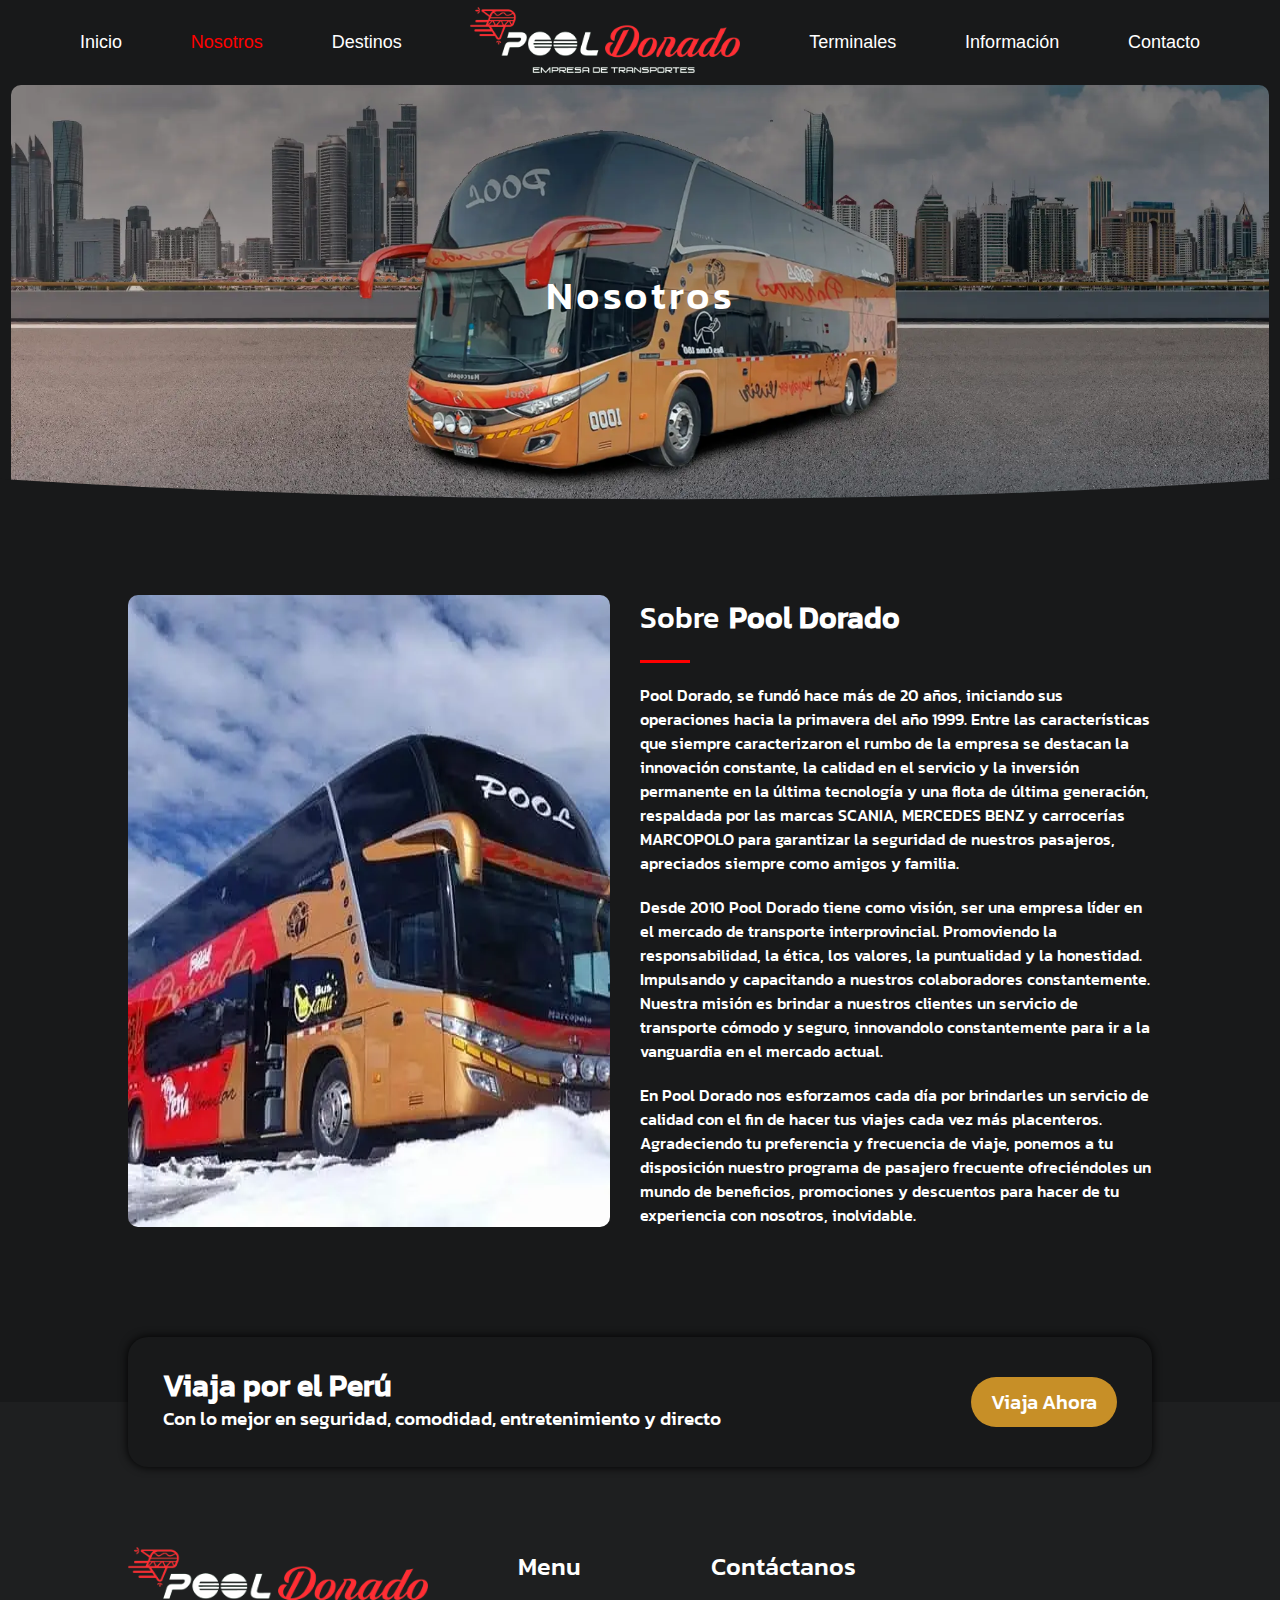
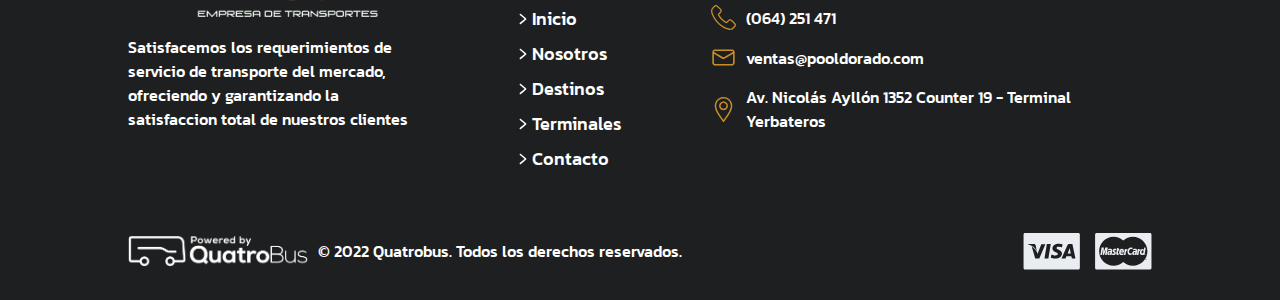
<file: Nosotros/index.html>
<!DOCTYPE html>
<html lang="en">
<head>
    <meta charset="UTF-8">
    <meta http-equiv="X-UA-Compatible" content="IE=edge">
    <meta name="viewport" content="width=device-width, initial-scale=1.0">
    <link rel="stylesheet" href="../code/css/nosotros.css" />
    <title>Pool Dorado | Nosotros</title>
</head>
<body>
    <div class="menu">
        <ul>
            <li><a href="../index.html">Inicio</a></li>
            <li><a href="../Nosotros/index.html">Nosotros</a></li>
            <li><a href="../Destinos/index.html">Destinos</a></li>
            <li><a href="../Terminales/index.html">Terminales</a></li>
            <li><a href="../Información/index.html">Información</a></li>
            <li><a href="../Contacto/index.html">Contacto</a></li>
        </ul>
    </div>
    <header>
        <ul class="responsive">
            <li><a href="#"><img src="../rg/logo/logo-pooldorado.png" alt="logo"></a></li>
            <li class="menu-h"><img src="../rg/svg/menu.svg" alt="list"></li>
        </ul>
        <ul>
            <li><a href="../index.html">Inicio</a></li>
            <li><a href="#" class="select">Nosotros</a></li>
            <li><a href="../Destinos/index.html">Destinos</a></li>
            <li><a href="../index.html"><img src="../rg/logo/logo-pooldorado.png" alt="logo"></a></li>
            <li><a href="../Terminales/index.html">Terminales</a></li>
            <li><a href="../Información/index.html">Información</a></li>
            <li><a href="../Contacto/index.html">Contacto</a></li>
        </ul>
    </header>

    <main>
        <div class="bg">
            <img src="../rg/web/nosotros.webp" alt="bus" />
            <svg viewBox="0 0 2880 48" fill="none" xmlns="http://www.w3.org/2000/svg"><path d="M0 48H1437.5H2880V0H2160C1442.5 52 720 0 720 0H0V48Z" fill="#18191a"></path></svg>
            <h1>Nosotros</h1>
        </div>

        <section class="about">
            <img src="../rg/web/carro.webp" alt="carro"/>
            <div>
                <h2><span>Sobre</span>Pool Dorado</h2>
                <hr>
                <p>Pool Dorado, se fundó hace más de 20 años, iniciando sus operaciones hacia la primavera del año 1999. Entre las características que siempre caracterizaron el rumbo de la empresa se destacan la innovación constante, la calidad en el servicio y la inversión permanente en la última tecnología y una flota de última generación, respaldada por las marcas SCANIA, MERCEDES BENZ y carrocerías MARCOPOLO para garantizar la seguridad de nuestros pasajeros, apreciados siempre como amigos y familia.</p>
                <p>Desde 2010 Pool Dorado tiene como visión, ser una empresa líder en el mercado de transporte interprovincial. Promoviendo la responsabilidad, la ética, los valores, la puntualidad y la honestidad. Impulsando y capacitando a nuestros colaboradores constantemente. Nuestra misión es brindar a nuestros clientes un servicio de transporte cómodo y seguro, innovandolo constantemente para ir a la vanguardia en el mercado actual.</p>
                <p>En Pool Dorado nos esforzamos cada día por brindarles un servicio de calidad con el fin de hacer tus viajes cada vez más placenteros. Agradeciendo tu preferencia y frecuencia de viaje, ponemos a tu disposición nuestro programa de pasajero frecuente ofreciéndoles un mundo de beneficios, promociones y descuentos para hacer de tu experiencia con nosotros, inolvidable.</p>
            </div>
        </section>

        <section class="message">
            <div class="container-message">
                <div>
                    <h2>Viaja por el Perú</h2>
                    <h3>Con lo mejor en seguridad, comodidad, entretenimiento y directo</h3>
                </div>
                <a href="">Viaja Ahora</a>
            </div>
        </section>
    </main>

    <footer>
        <div class="info">
            <div class="info-block">
                <img class="logo" src="../rg/logo/logo-pooldorado.png" alt="">
                <p>Satisfacemos los requerimientos de servicio de transporte del mercado, ofreciendo y garantizando la satisfaccion total de nuestros clientes</p>
            </div>
            <div class="info-block">
                <h3>Menu</h3>
                <ul>
                    <li>
                        <img src="../rg/svg/next.svg" alt="icon" />
                        <a href="../index.html">Inicio</a>
                    </li>
                    <li>
                        <img src="../rg/svg/next.svg" alt="icon" />
                        <a href="../Nosotros/index.html">Nosotros</a>
                    </li>
                    <li>
                        <img src="../rg/svg/next.svg" alt="icon" />
                        <a href="../Destinos/index.html">Destinos</a>
                    </li>
                    <li>
                        <img src="../rg/svg/next.svg" alt="icon" />
                        <a href="../Terminales/index.html">Terminales</a>
                    </li>
                    <li>
                        <img src="../rg/svg/next.svg" alt="icon" />
                        <a href="../Contacto/index.html">Contacto</a>
                    </li>
                </ul>
            </div>
            <div class="info-block">
                <h3>Contáctanos</h3>
                <div>
                    <img src="../rg/svg/telephone.svg" alt="icon" />
                    <span>(064) 251 471</span>
                </div>
                <div>
                    <img src="../rg/svg/email-_1_.svg" alt="icon" />
                    <span>ventas@pooldorado.com</span>
                </div>
                <div>
                    <img src="../rg/svg/location.svg" alt="icon" />
                    <span>Av. Nicolás Ayllón 1352 Counter 19 - Terminal Yerbateros</span>
                </div>
            </div>
        </div>
        <div class="right">
            <div>
                <img class="logo-camion" src="../rg/png/logo-powered-by-mcets-white.png" alt="img" />
                <span>© 2022 Quatrobus. Todos los derechos reservados.</span>
            </div>
            <img src="../rg/svg/ico_paymethod.svg" alt="pay">
        </div>
    </footer>
</body>
<script src="../code/scripts/menuHamburgesa.js"></script>
</html>
</file>
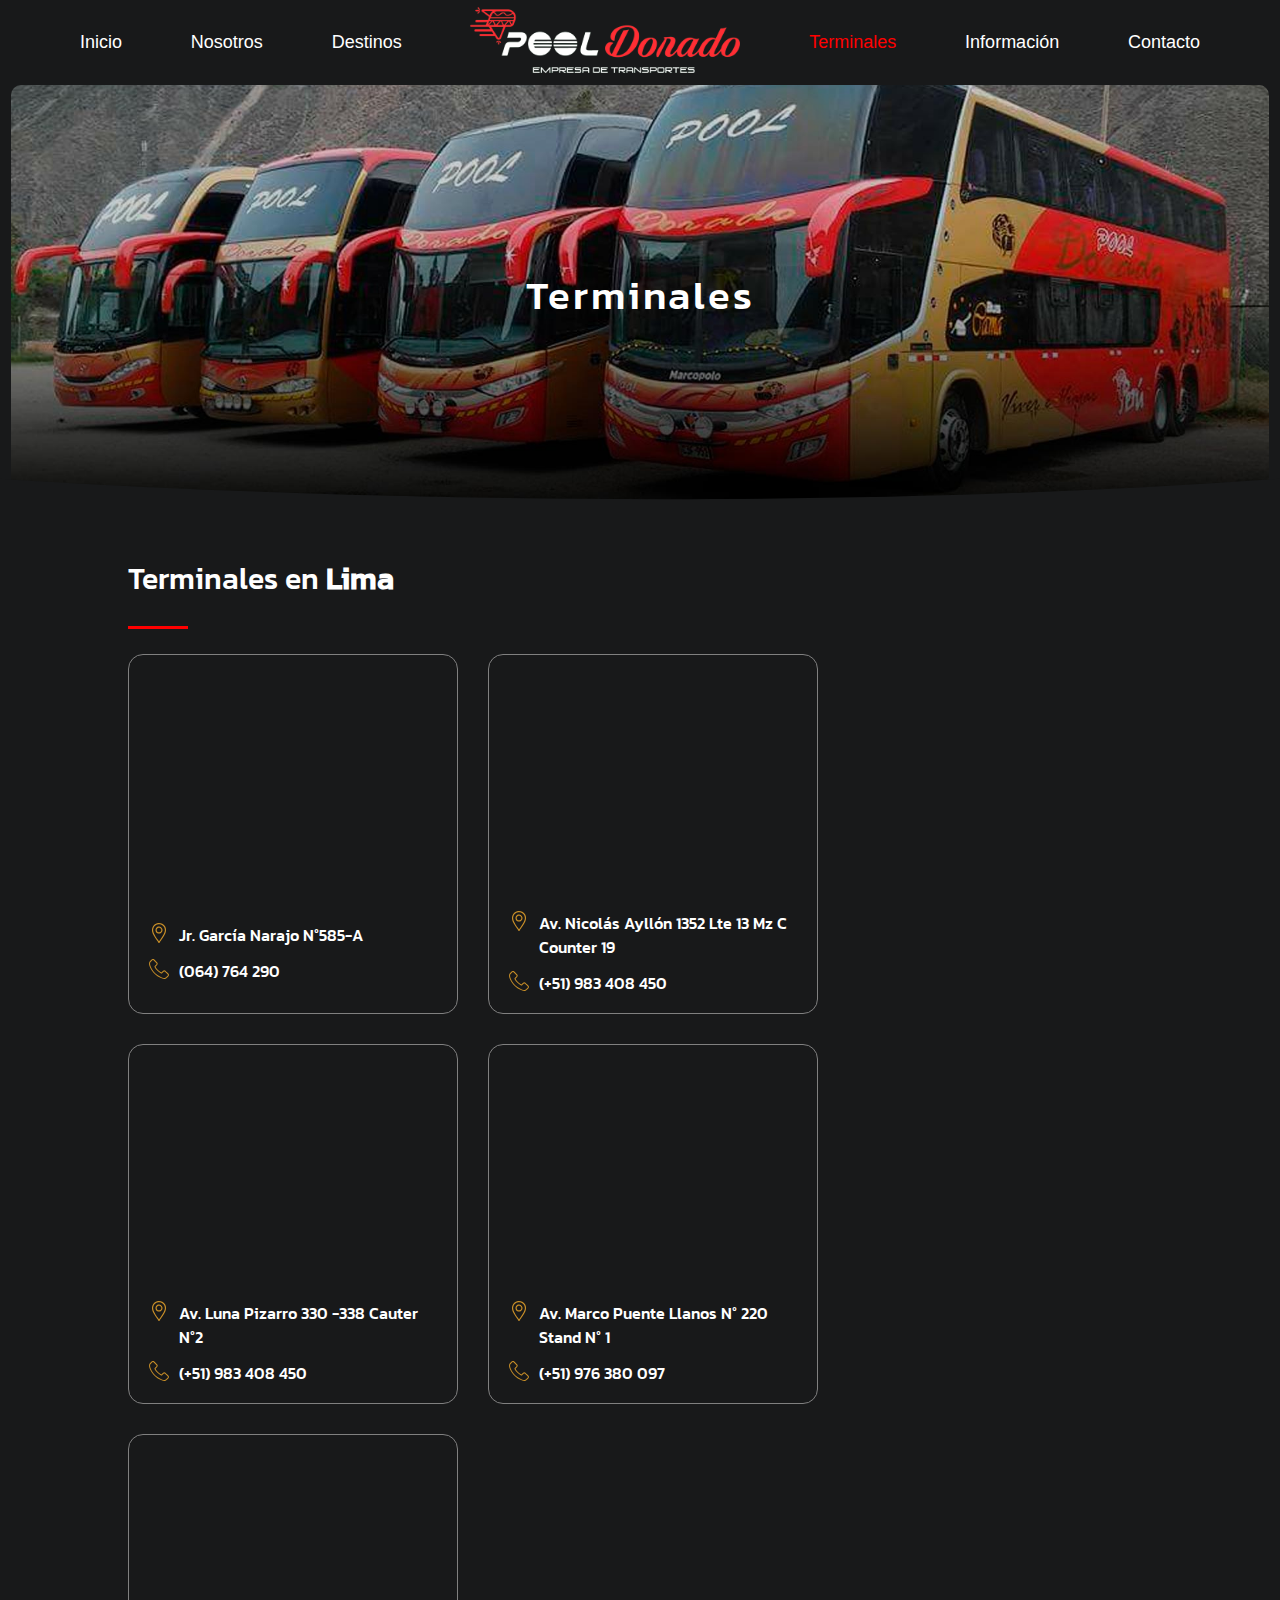
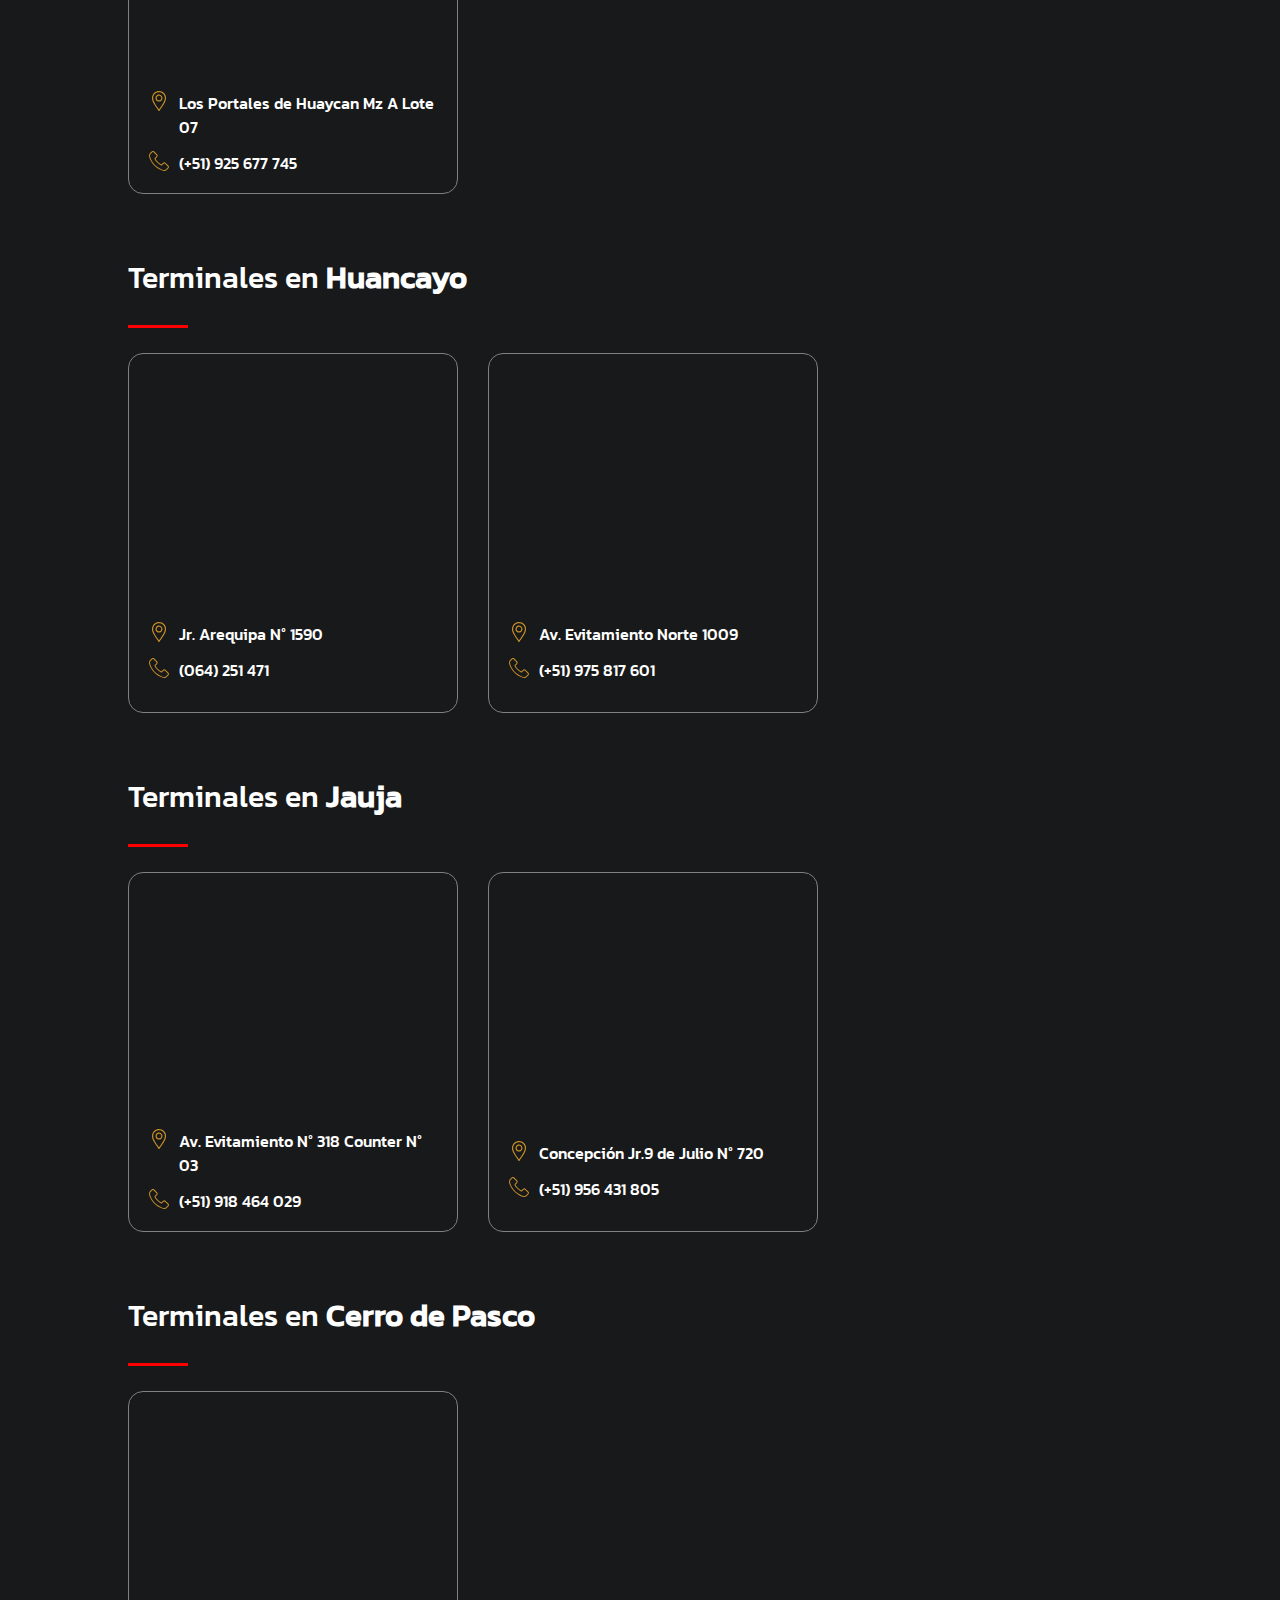
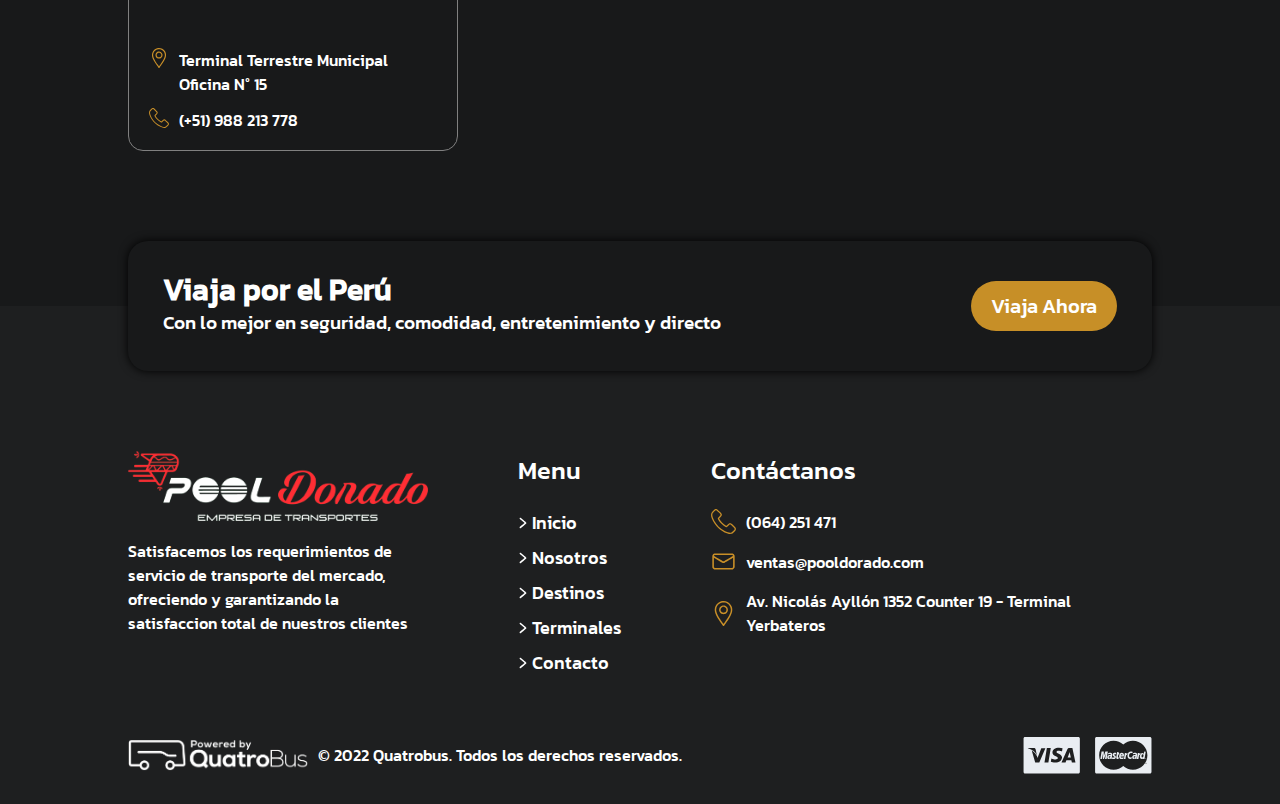
<file: Terminales/index.html>
<!DOCTYPE html>
<html lang="en">
<head>
    <meta charset="UTF-8">
    <meta http-equiv="X-UA-Compatible" content="IE=edge">
    <meta name="viewport" content="width=device-width, initial-scale=1.0">
    <link rel="stylesheet" href="../code/css/terminal.css" />
    <title>Pool Dorado | Terminal</title>
</head>
<body>
    <div class="menu">
        <ul>
            <li><a href="../index.html">Inicio</a></li>
            <li><a href="../Nosotros/index.html">Nosotros</a></li>
            <li><a href="../Destinos/index.html">Destinos</a></li>
            <li><a href="../Terminales/index.html">Terminales</a></li>
            <li><a href="../Información/index.html">Información</a></li>
            <li><a href="../Contacto/index.html">Contacto</a></li>
        </ul>
    </div>
    <header>
        <ul class="responsive">
            <li><a href="#"><img src="../rg/logo/logo-pooldorado.png" alt="logo"></a></li>
            <li class="menu-h"><img src="../rg/svg/menu.svg" alt="list"></li>
        </ul>
        <ul>
            <li><a href="../index.html">Inicio</a></li>
            <li><a href="../Nosotros/index.html">Nosotros</a></li>
            <li><a href="../Destinos/index.html">Destinos</a></li>
            <li><a href="../index.html"><img src="../rg/logo/logo-pooldorado.png" alt="logo"></a></li>
            <li><a href="#" class="select">Terminales</a></li>
            <li><a href="../Información/index.html">Información</a></li>
            <li><a href="../Contacto/index.html">Contacto</a></li>
        </ul>
    </header>

    <main>
        <section class="bg">
            <img src="../rg/jpg/banner-terminales.jpg" alt="bus" />
            <svg viewBox="0 0 2880 48" fill="none" xmlns="http://www.w3.org/2000/svg"><path d="M0 48H1437.5H2880V0H2160C1442.5 52 720 0 720 0H0V48Z" fill="#18191a"></path></svg>
            <h1>Terminales</h1>
        </section>

        <section class="terminales">
            <div class="cont-terminales">
                <h2>Terminales en <span>Lima</span></h2>
                <hr>
                <div class="cont-ubication">
                    <div class="ubication">
                        <iframe src="https://www.google.com/maps/embed?pb=!1m18!1m12!1m3!1d975.4351719688357!2d-77.0267329!3d-12.0613545!2m3!1f0!2f0!3f0!3m2!1i1024!2i768!4f13.1!3m3!1m2!1s0x9105c8bdc3ac9577%3A0xe807ba617e37cf25!2sJir%C3%B3n%20Garc%C3%ADa%20Naranjo%20567%2C%20La%20Victoria%2015033!5e0!3m2!1ses-419!2spe!4v1663189925296!5m2!1ses-419!2spe" width="100%" height="270" frameborder="0" allowfullscreen="allowfullscreen" style="border: 0px;"></iframe>
                        <div class="cont-text">
                            <div>
                                <img src="../rg/svg/location.svg" alt="location" />
                                <p>Jr. García Narajo N°585-A</p>
                            </div>
                            <div>
                                <img src="../rg/svg/telephone.svg" alt="telephone">
                                <p>(064) 764 290</p>
                            </div>
                        </div>
                    </div>
                    <div class="ubication">
                        <iframe src="https://www.google.com/maps/embed?pb=!1m14!1m8!1m3!1d243.85625456111114!2d-76.9959459!3d-12.0641454!3m2!1i1024!2i768!4f13.1!3m3!1m2!1s0x0%3A0x80b938f025c3e88c!2sPool%20Dorado!5e0!3m2!1ses-419!2spe!4v1663189960324!5m2!1ses-419!2spe" width="100%" height="270" frameborder="0" allowfullscreen="allowfullscreen" style="border: 0px;"></iframe>
                        <div class="cont-text">
                            <div>
                                <img src="../rg/svg/location.svg" alt="location" />
                                <p>Av. Nicolás Ayllón 1352 Lte 13 Mz C Counter 19</p>
                            </div>
                            <div>
                                <img src="../rg/svg/telephone.svg" alt="telephone">
                                <p>(+51) 983 408 450</p>
                            </div>
                        </div>
                    </div>
                    <div class="ubication">
                        <iframe src="https://www.google.com/maps/embed?pb=!1m18!1m12!1m3!1d3901.7290460668632!2d-77.03035478409518!3d-12.062154545473723!2m3!1f0!2f0!3f0!3m2!1i1024!2i768!4f13.1!3m3!1m2!1s0x9105c8be0f05721b%3A0x737ad5da8aac55e1!2sJavier%20Luna%20Pizarro%20330%2C%20Lima%2015033!5e0!3m2!1ses-419!2spe!4v1663189989022!5m2!1ses-419!2spe" width="100%" height="270" frameborder="0" allowfullscreen="allowfullscreen" style="border: 0px;"></iframe>
                        <div class="cont-text">
                            <div>
                                <img src="../rg/svg/location.svg" alt="location" />
                                <p>Av. Luna Pizarro 330 -338 Cauter N°2</p>
                            </div>
                            <div>
                                <img src="../rg/svg/telephone.svg" alt="telephone">
                                <p>(+51) 983 408 450</p>
                            </div>
                        </div>
                    </div>
                    <div class="ubication">
                        <iframe src="https://www.google.com/maps/embed?pb=!1m18!1m12!1m3!1d3902.19680106939!2d-76.92507458409553!3d-12.029968344866274!2m3!1f0!2f0!3f0!3m2!1i1024!2i768!4f13.1!3m3!1m2!1s0x9105c406b49f930b%3A0x319613fee8b66e40!2sAv.%20Cnel.%20Marco%20Puente%20Llanos%20220%2C%20Ate%2015494!5e0!3m2!1ses-419!2spe!4v1663190015662!5m2!1ses-419!2spe" width="100%" height="270" frameborder="0" allowfullscreen="allowfullscreen" style="border: 0px;"></iframe>
                        <div class="cont-text">
                            <div>
                                <img src="../rg/svg/location.svg" alt="location" />
                                <p>Av. Marco Puente Llanos N° 220 Stand N° 1</p>
                            </div>
                            <div>
                                <img src="../rg/svg/telephone.svg" alt="telephone">
                                <p>(+51) 976 380 097</p>
                            </div>
                        </div>
                    </div>
                    <div class="ubication">
                        <iframe src="https://www.google.com/maps/embed?pb=!1m18!1m12!1m3!1d1576.31208723893!2d-76.83851749786963!3d-12.000013482870354!2m3!1f0!2f0!3f0!3m2!1i1024!2i768!4f13.1!3m3!1m2!1s0x9105c26fc3e00d27%3A0x5377304cef664c53!2sTerminal%20Huaycan!5e0!3m2!1ses-419!2spe!4v1663190180697!5m2!1ses-419!2spe" width="100%" height="270" frameborder="0" allowfullscreen="allowfullscreen" style="border: 0px;"></iframe>
                        <div class="cont-text">
                            <div>
                                <img src="../rg/svg/location.svg" alt="location" />
                                <p>Los Portales de Huaycan Mz A Lote 07</p>
                            </div>
                            <div>
                                <img src="../rg/svg/telephone.svg" alt="telephone">
                                <p>(+51) 925 677 745</p>
                            </div>
                        </div>
                    </div>
                </div>
            </div>
            <div class="cont-terminales">
                <h2>Terminales en <span>Huancayo</span></h2>
                <hr>
                <div class="cont-ubication">
                    <div class="ubication">
                        <iframe src="https://www.google.com/maps/embed?pb=!1m18!1m12!1m3!1d3901.302002002074!2d-75.20456256699218!3d-12.091465718629276!2m3!1f0!2f0!3f0!3m2!1i1024!2i768!4f13.1!3m3!1m2!1s0x910e970293f6af07%3A0xe45e6f025b102de8!2sJr.%20Arequipa%201590%2C%20Huancayo%2012003!5e0!3m2!1ses-419!2spe!4v1663190558626!5m2!1ses-419!2spe" width="100%" height="270" frameborder="0" allowfullscreen="allowfullscreen" style="border: 0px;"></iframe>
                        <div class="cont-text">
                            <div>
                                <img src="../rg/svg/location.svg" alt="location" />
                                <p>Jr. Arequipa N° 1590</p>
                            </div>
                            <div>
                                <img src="../rg/svg/telephone.svg" alt="telephone">
                                <p>(064) 251 471</p>
                            </div>
                        </div>
                    </div>
                    <div class="ubication">
                        <iframe src="https://www.google.com/maps/embed?pb=!1m18!1m12!1m3!1d3901.9346636263194!2d-75.23541008409536!3d-12.048016445206738!2m3!1f0!2f0!3f0!3m2!1i1024!2i768!4f13.1!3m3!1m2!1s0x910e961aff344575%3A0x29529c132892e595!2sEvitamiento%201009%2C%20Huancayo%2012006!5e0!3m2!1ses-419!2spe!4v1663191018908!5m2!1ses-419!2spe" width="100%" height="270" frameborder="0" allowfullscreen="allowfullscreen" style="border: 0px;"></iframe>
                        <div class="cont-text">
                            <div>
                                <img src="../rg/svg/location.svg" alt="location" />
                                <p>Av. Evitamiento Norte 1009</p>
                            </div>
                            <div>
                                <img src="../rg/svg/telephone.svg" alt="telephone">
                                <p>(+51) 975 817 601</p>
                            </div>
                        </div>
                    </div>
                </div>
            </div>
            <div class="cont-terminales">
                <h2>Terminales en <span>Jauja</span></h2>
                <hr>
                <div class="cont-ubication">
                    <div class="ubication">
                        <iframe src="https://www.google.com/maps/embed?pb=!1m18!1m12!1m3!1d3905.9664021574786!2d-75.49596428409794!3d-11.76741663997325!2m3!1f0!2f0!3f0!3m2!1i1024!2i768!4f13.1!3m3!1m2!1s0x910ecdc6347e52b5%3A0x4cf5246e11790e65!2sAv.%20EVITAMIENTO%20318%2C%20Jauja%2012601!5e0!3m2!1ses-419!2spe!4v1663191046229!5m2!1ses-419!2spe" width="100%" height="270" frameborder="0" allowfullscreen="allowfullscreen" style="border: 0px;"></iframe>
                        <div class="cont-text">
                            <div>
                                <img src="../rg/svg/location.svg" alt="location" />
                                <p>Av. Evitamiento N° 318 Counter N° 03</p>
                            </div>
                            <div>
                                <img src="../rg/svg/telephone.svg" alt="telephone">
                                <p>(+51) 918 464 029</p>
                            </div>
                        </div>
                    </div>
                    <div class="ubication">
                        <iframe src="https://www.google.com/maps/embed?pb=!1m18!1m12!1m3!1d3903.8081496701952!2d-75.31795426700208!3d-11.918435915743904!2m3!1f0!2f0!3f0!3m2!1i1024!2i768!4f13.1!3m3!1m2!1s0x910eb8f3ca6b83ab%3A0x96453782e16d3f28!2sJr.%209%20de%20Julio%20720%2C%20Concepci%C3%B3n%2012126!5e0!3m2!1ses-419!2spe!4v1663191071029!5m2!1ses-419!2spe" width="100%" height="270" frameborder="0" allowfullscreen="allowfullscreen" style="border: 0px;"></iframe>
                        <div class="cont-text">
                            <div>
                                <img src="../rg/svg/location.svg" alt="location" />
                                <p>Concepción Jr.9 de Julio N° 720</p>
                            </div>
                            <div>
                                <img src="../rg/svg/telephone.svg" alt="telephone">
                                <p>(+51) 956 431 805</p>
                            </div>
                        </div>
                    </div>
                </div>
            </div>
            <div class="cont-terminales">
                <h2>Terminales en <span>Cerro de Pasco</span></h2>
                <hr>
                <div class="cont-ubication">
                    <div class="ubication">
                        <iframe src="https://www.google.com/maps/embed?pb=!1m18!1m12!1m3!1d3920.618834170058!2d-76.2588819852!3d-10.686665392382501!2m3!1f0!2f0!3f0!3m2!1i1024!2i768!4f13.1!3m3!1m2!1s0x91086d45a63ee2c1%3A0xa76407ff42aee13b!2sTerminal%20Terrestre%20Cerro%20de%20Pasco!5e0!3m2!1ses-419!2spe!4v1663191292561!5m2!1ses-419!2spe" width="100%" height="270" frameborder="0" allowfullscreen="allowfullscreen" style="border: 0px;"></iframe>
                        <div class="cont-text">
                            <div>
                                <img src="../rg/svg/location.svg" alt="location" />
                                <p>Terminal Terrestre Municipal Oficina N° 15</p>
                            </div>
                            <div>
                                <img src="../rg/svg/telephone.svg" alt="telephone">
                                <p>(+51) 988 213 778</p>
                            </div>
                        </div>
                    </div>
                </div>
            </div>
        </section>

        <section class="message">
            <div class="container-message">
                <div>
                    <h2>Viaja por el Perú</h2>
                    <h3>Con lo mejor en seguridad, comodidad, entretenimiento y directo</h3>
                </div>
                <a href="">Viaja Ahora</a>
            </div>
        </section>
    </main>

    <footer>
        <div class="info">
            <div class="info-block">
                <img class="logo" src="../rg/logo/logo-pooldorado.png" alt="">
                <p>Satisfacemos los requerimientos de servicio de transporte del mercado, ofreciendo y garantizando la satisfaccion total de nuestros clientes</p>
            </div>
            <div class="info-block">
                <h3>Menu</h3>
                <ul>
                    <li>
                        <img src="../rg/svg/next.svg" alt="icon" />
                        <a href="../index.html">Inicio</a>
                    </li>
                    <li>
                        <img src="../rg/svg/next.svg" alt="icon" />
                        <a href="../Nosotros/index.html">Nosotros</a>
                    </li>
                    <li>
                        <img src="../rg/svg/next.svg" alt="icon" />
                        <a href="../Destinos/index.html">Destinos</a>
                    </li>
                    <li>
                        <img src="../rg/svg/next.svg" alt="icon" />
                        <a href="../Terminales/index.html">Terminales</a>
                    </li>
                    <li>
                        <img src="../rg/svg/next.svg" alt="icon" />
                        <a href="../Contacto/index.html">Contacto</a>
                    </li>
                </ul>
            </div>
            <div class="info-block">
                <h3>Contáctanos</h3>
                <div>
                    <img src="../rg/svg/telephone.svg" alt="icon" />
                    <span>(064) 251 471</span>
                </div>
                <div>
                    <img src="../rg/svg/email-_1_.svg" alt="icon" />
                    <span>ventas@pooldorado.com</span>
                </div>
                <div>
                    <img src="../rg/svg/location.svg" alt="icon" />
                    <span>Av. Nicolás Ayllón 1352 Counter 19 - Terminal Yerbateros</span>
                </div>
            </div>
        </div>
        <div class="right">
            <div>
                <img class="logo-camion" src="../rg/png/logo-powered-by-mcets-white.png" alt="img" />
                <span>© 2022 Quatrobus. Todos los derechos reservados.</span>
            </div>
            <img src="../rg/svg/ico_paymethod.svg" alt="pay">
        </div>
    </footer>
</body>
<script src="../code/scripts/menuHamburgesa.js"></script>
</html>
</file>
<file: code/css/home.css>
/************** General ***************/
* {
    margin: 0;
    padding: 0;
    box-sizing: border-box;
}

a {
    text-decoration: none;
    color: white;
}

:root {
    --color-primary: #c78f27;
    --color-black: #18191A;
}

body {
    background-color: var(--color-black);
}


/*********** Header ************/
header {    
    display: flex;
    align-items: center;
    justify-content: center;
    width: 100%;
    height: 85px;
    background-color: var(--color-black);
    padding: 0 80px;
    font-family: 'Kanit', sans-serif;
}

.responsive {
    display: none;
}

ul {
    display: flex;
    align-items: center;
    justify-content: space-between;
    width: 100%;
    color: white;
}

li {
    list-style: none;
    cursor: pointer;
    text-transform: capitalize;
    font-size: 18px;
    transition: .4s color;
}

.select { color: red }

li a:hover {
    color: var(--color-primary);
    background-color: transparent;
}

li img {
    width: 270px;
}

/**************** Menu **************/
.menu {
    display: none;
    position: absolute;
    top: 85px;
    width: 80%;
    background-color: black;
    z-index: 2;
    left: 50%;
    transform: translateX(-50%);
}

.menu.active {
    display: blocK
}

.menu ul {
    display: flex;
    flex-direction: column;
    align-items: start;
}

.menu li {
    padding: 10px 30px;
    border-bottom: .5px solid gray;
    width: 100%;
}

.menu li a {
    width: 100%;
    display: block;
}

.menu-h img {
    width: 30px;
    height: 30px;
}

/*************** Home ***************/

.home {
    height: 100vh;
    overflow: hidden;
}

@keyframes scale {
    100% {
        transform: scale(1.1);
    }
}

.sliderMove {
    display: flex;
    flex-direction: row;
    width: 200%;
    height: 100%;
}

.slider-card {
    width: 50%;
    height: 100vh;
    position: relative;
    display: flex;
    justify-content: center;
    align-items: center;
    gap: 100px;
}   


.slider-card-1::before {
    position: absolute;
    content: "";
    background: linear-gradient(rgba(0,0,0,.3) 100%, transparent), url('../../rg/bg/bg-pooldorado.webp');
    animation: scale 5s infinite;
    background-position: center center;
    background-size: cover;
    width: 100%;
    height: 100%;
    display: block;
    z-index: -1;
}
.slider-card-2::before {
    position: absolute;
    content: "";
    background: linear-gradient(rgba(0,0,0,.3) 100%, transparent), url('../../rg/bg/bg-pooldorado-bus.webp');
    background-position: center center;
    background-size: cover;
    width: 100%;
    height: 100%;
    display: block;
    z-index: -1;
}

.text {
    font-size: 30px;
    font-weight: bold;
    width: 430px;
    line-height: 60px;
    color: white;
}

.text p {
    font-size: 23px;
    line-height: 35px;
}

.text-color {
    background-color: var(--color-primary);
    border-radius: 5px;
    padding: 5px 10px;
}

.text-color-p {
    background-color: var(--color-primary);
    border-radius: 5px;
    padding: 0;
}

.cards {
    display: flex;
    gap: 20px;
}

.card {
    position: relative;
    border-radius: 15px;
    width: 240px;
    height: 330px;
    background-color: lightcoral;
    background-repeat: no-repeat;
    background-size:cover;
    transition: transform .3s;
}

.card:hover {
    transform: scale(1.05);
}

.card-1 {
    background-image: url('../../rg/jpg/huancayo.jpg');
}

.card-2 {
    background-image: url('../../rg/jpg/jauja.jpg');
}

.card-3 {
    background-image: url('../../rg/jpg/pasco.jpg');
}

.card-4 {
    background-image: url('../../rg/jpg/lima.jpg');
}

.card-text {
    position: absolute;
    display: flex;
    align-items: center;
    gap: 5px;
    bottom: 15px;
    left: 15px;
    color: white;
}

.card-text::before {
    content: "";
    display: inline-block;
    width: 20px;
    height: 3px;
    background-color: var(--color-primary);
}

.sliderPromo {
    display: flex;
    justify-content: center;
    align-items: center;
    gap: 50px;
    text-align: center;
    flex-direction: column;
    width: 100%;
    background-color: var(--color-black);
    color: white;
    padding: 80px 0;
}

.sp-title {
    font-size: 35px;
    font-weight: lighter;
}

.sp-title span {
    font-weight: bold;
}

/********** Search ************/
.search {
    display: flex;
    position: relative;
    border-radius: 10px;
    width: 90%;
    height: 120px;
    margin: 0 auto;
    margin-top: -6%;
    background-color: #242526;
    transition:  width .3s;
    justify-content: center;
    align-items: center;
    padding: 25px;
    color: white;
}

.search.active {
    position: fixed;
    width: 100%;
    left: 50%;
    transform: translateX(-50%);
    margin-top: 0;
    top: 0;
    z-index: 2;
}

.search .content {
    border-radius: 10px;
    overflow: hidden;
}

.search .content.active {
    width: 90%;
}

.search div {
    display: flex;
    width: 100%;
    height: 100%;
    border: 1px solid gray;
}

.search .box {
    display: flex;
    flex-direction: column;
    gap: 10px;
    flex: 1;
    width: 20px;
    padding: 8px
}

.search select {
    appearance: none;
    border: none;
    outline: none;
    cursor: pointer;
    font-size: 18px;
    background-color: transparent;
    color: white;
    max-width: 100%;
    text-overflow: ellipsis;
}

.search option {
    color: black;
    font-size: 16px;
}

.search option:active {
    background-color: #72acff;
}

.search input {
    background-color: transparent;
    border: none;
    outline: none;
    font-size: 18px;
    filter: invert(100% );
    font-weight: bolder;
}

.search button {
    display: flex;
    justify-content: center;
    align-items: center;
    font-weight: bold;
    background-color: #ff2e33;
    color: white;
    font-size: 17px;
    flex: 1;
    cursor: pointer;
    border:none;
}

.search button:hover {
    background-color: #9C2F39;
}

/************** Slider automatico *********************/
.slider {
    width: 95%;
    height: 270px;
    position: relative;
}

.sliderContent {
    width: calc(100% - 100px);
    height: 100%;
    margin: 0 auto;
    overflow: hidden;
}

.sliderMoveA {
    display: flex;
    width: 200%;
    height: 100%;
    transition: transform .5s;
}

.content-card {
    display: flex;
    gap: 20px;
    width: 50%;
    height: 100%;
}

.button-arrow {
    position: absolute;
    top: 50%;
    transform: translateY(-50%);
    width: 50px;
    height: 50px;
    background-color: transparent;
    border: none;
}

.button-arrow-left {
    left: 0;
}
.button-arrow-right {
    right: 0;
}

.cardA {
    display: flex;
    border: 1px solid rgb(139, 135, 135);
    width: 50%;
    height: 100%;
    border-radius: 15px;
    overflow: hidden;
    background-color: var(--color-black);
}

.cardA img {
    object-fit: cover;
    width: 60%;
}

.cardA div {
    display: flex;
    flex-direction: column;
    justify-content: center;
    align-items: flex-start;
    padding-left: 20px;
    font-size: 20px;
}

.cardA div h4 {
    font-size: 70px
}
.cardA div span {
    font-size: 35px
}

.cardA div h5 {
    font-weight: lighter;
    font-size: 20px;
    color: #8b8787;
}

.cardA div h6 {
    font-weight: lighter;
    font-size: 18px;
}

.barra {
    display: inline-block;
    width: 20px;
    height: 5px;
    background-color: red;
}

.img-arrow {
    filter: invert(53%) sepia(88%) saturate(402%) hue-rotate(0deg) brightness(94%) contrast(87%);
    width: 50px;
    height: 50px;
    cursor: pointer;
}

.img-arrow-left  {
    left: 0;
}
.img-arrow-right {
    right: 0;
}

/**********************/

.bus {
    background-image: url('../../rg/web/terminales.webp');
    width: 98%;
    height: 400px;
    margin: auto;
    background-size: 100% 100%;
    position: relative;
    border-radius: 25px;
}

.bus .text {
    position: absolute;
    right: 150px;
    bottom: 50px;
    text-align: end;
    width: 400px
}

.bus h2 {
    font-size: 45px;
    text-transform: uppercase;
}

.bus span {
    font-size: 25px;
}

.bus a {
    text-decoration: none;
    color: white;
    background-color: var(--color-primary);
    border-radius: 15px;
    padding: 10px 20px;
    font-size: 20px;
}

/************* Section Contact **************/

.contact {
    display: flex;
    flex-direction: column;
    align-items: center;
    color: white;    
    padding: 80px 0;
}

.contact img {
    width: 48px;
    height: 48px;
}

.contact .infos {
    display: flex;
    gap: 40px;
}

.contact .info {
    display: flex;
    max-width: 350px;
    gap: 10px;
}

.contact .info img {
    filter: invert(53%) sepia(88%) saturate(402%) hue-rotate(0deg) brightness(94%) contrast(87%);
}

.contact .info div {
    text-align: start;
}

.contact h2:first-child {
    font-size: 33px;
    margin-bottom: 60px;
}

.contact span {
    font-weight: lighter;
}

.contact a {
    color: white;
    text-decoration: none;
    margin-top: 50px;
    font-size: 22px;
    background-color: var(--color-primary);
    padding: 10px 30px;
    font-weight: bold;
    border-radius: 20px;
}

a {
    transition: background-color .4s;
}

a:hover {
    background-color: #8f6516;
}

/******* section message******/
.message {
    width: 100%;
    height: 130px;
    background: linear-gradient( var(--color-black) 50%, #1e1f20 50%);
}

.message a {
    color: white;
    text-decoration: none;
    background-color: var(--color-primary);
    padding: 10px 20px;
    border-radius: 25px;
    font-weight: bold;
    font-size: 20px;
    text-align: center;
}

.message a:hover {
    background-color: #8f6516;
}

.container-message {
    position: relative;
    display: flex;
    align-items: center;
    justify-content: space-between;
    padding: 0 35px;
    margin: auto;
    border-radius: 20px;
    width: 80%;
    height: 100%;
    background-color: var(--color-black);
    box-shadow: 0px 0px 10px 0 black;
    color: white;
}

.container-message div {
    line-height: 33px;
}

.container-message h2 {
    font-size: 30px;
}

.container-message h3 {
    font-weight: lighter;
}

/********footer************/
footer {
    padding: 80px 10%;
    padding-bottom: 30px;
    color: white;
    background-color: #1e1f20;
}

footer .info {
    display: flex;
    gap: 90px;
}

.info ul {
    display: flex;
    flex-direction: column;
    gap: 8px;
    align-items: start;
}

.info-block p {
    width: 300px;
    padding-top: 12px;
}

.info-block .logo {
    width: 300px;
    height: 70px;
}

.info-block h3 {
    padding-bottom: 20px;
    font-size: 25px;
}

.info-block li{
    display: flex;
    align-items: center;
    margin-left: -4px;
}

.info-block li a {
    background-color: transparent;
}

.info-block li a:hover {
    color: var(--color-primary);
}

.info-block li img {
    width: 18px;
    height: 18px;
    filter: invert(100%);
}

.info-block div img {
    width: 25px;
    height: 25px;
    filter: invert(53%) sepia(88%) saturate(402%) hue-rotate(0deg) brightness(94%) contrast(87%);
}

.info-block div {
    display: flex;
    align-items: center;
    gap: 10px;
    padding-bottom: 15px;
}

footer .logo-camion {
    width: 180px;
}

footer .right {
    display: flex;
    justify-content: space-between;
    margin-top: 60px;
}

footer img {
    width: 200px;
}

footer .right div {
    display: flex;
    align-items: center;
    gap: 10px;
}

/*************** Media Querys *******************/

@media (max-width: 1200px) {
    /*********** Header ***********/
    header li img {
        width: 200px;
    }

    header ul {
        display: none;
    }

    .responsive {
        display: flex;
    }

    /************ Home ************/
    .slider-card {
        gap: 0;
    }
}

@media (max-width: 1000px) {
    /************ Home ************/
    .home .cards {
        display: none;
    }

    .home .text {
        width: 600px;
        padding-bottom: 180px;
    }

    .home {
        height: 85vh;
    }

    /*********** Search ***********/
    .search {
        margin-top: -10%;
    }

    /********** Slider Promo **********/
    .cardA {
        flex-direction: column;
        width: 100%;
    }

    .cardA img {
        width: 100%;
        height: 50%;
    }

    .cardA div img {
        width: 120px;
    }

    .cardA div {
        padding-top: 25px;
    }

    .slider {
        height: 490px;
        width: 85%;
    }

    /************ Bus *************/
    .bus {
        height: 300px;
    }

    /************ Contact ***********/

    .contact {
        width: 70%;
        margin: auto;
        align-items: start;
    }

    .contact h2:first-child {
        width: 100%;
        text-align: center;
    }

    .contact .infos {
        flex-direction: column;
    }

    /********** Footer ***********/
    footer {
        padding: 80px 12%;
    }

    footer .info {
        flex-direction: column;
        gap: 40px;
    }

    .info-block p {
        width: 100%;
    }
}

@media (max-width:850px){
    /********* Search *********/
    .search {
        height: auto;
    }

    .search button {
        padding: 20px;
    }

    .search .content {
        flex-direction: column;
    }

    .search .box {
        width: 100%;
    }

    /*********** Footer *************/
    footer img:nth-child(2) {
        display: none;
    }
}

@media (max-width:650px) {
    /*********** Home ***********/
    .home .text {
        width: 400px;
    }

    /********** Bus *************/
    .bus {
        background-size: auto;
        height: 380px;
        background-repeat: no-repeat;
    }

    .bus .text {
        left: 50%;
        top: 50%;
        transform: translate(-50%, -50%);
        height: fit-content;
        text-align: center;
    }
}
@media (max-width:600px) {
    /********** Header **********/
    header {
        padding: 0 40px;
    }

    /********** Menu ************/
    .menu {
        width: 100%;
    }

    /*********** Slider Promo ************/
    .sliderMoveA {
        width: 400%;
    }

    /*********** Message ************/
    .message {
        height: 200px;
    }
    .container-message {
        flex-direction: column;
        text-align: center;
        padding: 18px 35px;
    }

    .message a {
        width: 220px;
    }
}

@media (max-width: 480px ){
    /********* Home **********/
    .home .text {
        width: 300px;
    }

    /********* Bus ***********/
    .bus {
        background-position: right;
    }

    /********** Slider Promo***********/
    .slider {
        width: 100%;
    }

    .sp-title {
        padding: 0 20px;
    }

    /*********** Contact ***********/
    .contact {
        width: 86%;
    }

    .contact a {
        margin: auto;
        margin-top: 30px;
    }
}
</file>
<file: code/css/contacto.css>
/********** General *************/
@font-face {
    font-family: 'm';
    src: url('../../rg/font/m/Kanit-Medium.ttf');
}

* {
    margin: 0;
    padding: 0;
    box-sizing: border-box;
}

body {
    font-family: 'm';
}

:root {
    --color-primary: #c78f27;
    --color-black: #18191A;
}

a {
    text-decoration: none;
    color: white;
}

main {
    background-color: var(--color-black);
}

/********** Header **************/
header {    
    display: flex;
    align-items: center;
    justify-content: center;
    width: 100%;
    height: 85px;
    background-color: var(--color-black);
    padding: 0 80px;
    font-family: 'Kanit', sans-serif;
}

.responsive {
    display: none;
}

ul {
    display: flex;
    align-items: center;
    justify-content: space-between;
    width: 100%;
    color: white;
}

li {
    list-style: none;
    cursor: pointer;
    text-transform: capitalize;
    font-size: 18px;
    transition: .4s color;
}

li a:hover {
    color: var(--color-primary);
}

.select { color: red }

li:hover {
    color: var(--color-primary);
}

li img {
    width: 270px;
}

/**************** Menu **************/
.menu {
    display: none;
    position: absolute;
    top: 85px;
    width: 80%;
    background-color: black;
    z-index: 2;
    left: 50%;
    transform: translateX(-50%);
}

.menu.active {
    display: blocK
}

.menu ul {
    display: flex;
    flex-direction: column;
    align-items: start;
}

.menu li {
    padding: 10px 30px;
    border-bottom: .5px solid gray;
    width: 100%;
}

.menu li a {
    width: 100%;
    display: block;
}

.menu-h img {
    width: 30px;
    height: 30px;
}

/************** Section Form **************/

section.form {
    display: flex;
    background-color: var(--color-black);
    color: white;
    gap: 20px;
    justify-content: center;
    padding: 90px 0;
}

section.form h2 {
    font-size: 35px;
    font-weight: lighter;
}

section.form h3 {
    font-weight: lighter;
}

.form .info {
    display: flex;
    flex-direction: column;
    gap: 20px;
    width: 35%;
}

.form .info div {
    display: flex;
    gap: 10px;
    align-items: center;
}

.form .info img {
    width: 40px;
    height: 40px;
    filter: invert(100%)
}

.form-f {
    width: 35%;
}

.form-f img {
    width: 34px;
    height: 34px;
    padding-bottom: 13px;
}

img.last {
    filter: brightness(100);
}

.set-input {
    display: flex;
    align-items: end;
}

.set-input input:focus {
    font-weight: lighter;
}

/******* input *******/

.form__group {
    position: relative;
    padding: 15px 0 0;
    margin-top: 10px;
    width: 100%;
}

.form__field {
font-family: inherit;
width: 100%;
border: none;
border-bottom: 2px solid #e4dede;
outline: 0;
font-size: 17px;
color: #fff;
padding: 7px 0;
background: transparent;
transition: border-color 0.2s;
}

.form__field::placeholder {
color: transparent;
}

.form__field:placeholder-shown ~ .form__label {
font-size: 17px;
cursor: text;
top: 20px;
}

.form__label {
position: absolute;
top: 0;
display: block;
transition: 0.2s;
font-size: 17px;
color: #fff;
pointer-events: none;
}

.form__field:focus {
padding-bottom: 6px;
font-weight: 700;
border-width: 3px;
border-image-slice: 1;
}

.form__field:focus ~ .form__label {
position: absolute;
top: 0;
display: block;
transition: 0.2s;
font-size: 17px;
font-weight: 700;
}

/* reset input */
.form__field:required, .form__field:invalid {
box-shadow: none;
}

button {
    background-color: #ff2e33;
    padding: 10px 20px;
    border: none;
    border-radius: 20px;
    font-weight: bold;
    color: white;
    font-size: 18px;
    margin-top: 30px;
    width: 100%;
    cursor: pointer;
    transition: background-color .6s;
}

button:hover {
    background-color: #9c2f39;
}

/******* section message******/
.message {
    width: 100%;
    height: 130px;
    background: linear-gradient( var(--color-black) 50%, #1e1f20 50%);
}

.message a {
    color: white;
    text-decoration: none;
    background-color: var(--color-primary);
    padding: 10px 20px;
    border-radius: 25px;
    font-size: 20px;
    text-align: center;
}

.message a:hover {
    background-color: #8f6516;
}

.container-message {
    position: relative;
    display: flex;
    align-items: center;
    justify-content: space-between;
    padding: 0 35px;
    margin: auto;
    border-radius: 20px;
    width: 80%;
    height: 100%;
    background-color: var(--color-black);
    box-shadow: 0px 0px 10px 0 black;
    color: white;
}

.container-message div {
    line-height: 33px;
}

.container-message h2 {
    font-size: 30px;
}

.container-message h3 {
    font-weight: lighter;
}

/****************** Footter *******************/
footer {
    padding: 0 10%;
    padding-bottom: 30px;
    padding-top: 80px;
    color: white;
    background-color: #1e1f20;
}

footer .info {
    display: flex;
    gap: 90px;
}

.info ul {
    display: flex;
    flex-direction: column;
    gap: 8px;
    align-items: start;
}

.info-block p {
    width: 300px;
    padding-top: 12px;
}

.info-block .logo {
    width: 300px;
    height: 70px;
}

.info-block h3 {
    padding-bottom: 20px;
    font-size: 25px;
    font-weight: lighter;
}

.info-block li{
    display: flex;
    align-items: center;
    margin-left: -4px;
}

.info-block li a {
    background-color: transparent;
}
.info-block li a:hover {
    color: var(--color-primary);
}

.info-block li img {
    width: 18px;
    height: 18px;
    filter: invert(100%);
}

.info-block div img {
    width: 25px;
    height: 25px;
    filter: invert(53%) sepia(88%) saturate(402%) hue-rotate(0deg) brightness(94%) contrast(87%);
}

.info-block div {
    display: flex;
    align-items: center;
    gap: 10px;
    padding-bottom: 15px;
}

footer .logo-camion {
    width: 180px;
}

footer .right {
    display: flex;
    justify-content: space-between;
    margin-top: 60px;
}

footer img {
    width: 200px;
}

footer .right div {
    display: flex;
    align-items: center;
    gap: 10px;
}

/*************** Media Querys *******************/

@media (max-width: 1200px) {
    /*********** Header ***********/
    header li img {
        width: 200px;
    }

    header ul {
        display: none;
    }

    .responsive {
        display: flex;
    }

    /************ Home ************/
    .slider-card {
        gap: 0;
    }
}

@media (max-width: 1000px) {
    /************ Home ************/
    .home .cards {
        display: none;
    }

    .home .text {
        width: 600px;
        padding-bottom: 180px;
    }

    .home {
        height: 85vh;
    }

    /********** Footer ***********/
    footer {
        padding: 80px 12%;
    }

    footer .info {
        flex-direction: column;
        gap: 40px;
    }

    .info-block p {
        width: 100%;
    }
}

@media (max-width:850px){
    /*********** Footer *************/
    footer img:nth-child(2) {
        display: none;
    }

    /*********** Form *************/
    section.form {
        flex-direction: column;
        gap: 60px;
        align-items: center;
        padding-top: 50px;
    }

    .form .info {
        width: 80%;
    }

    .form-f {
        width: 80%;
    }
}

@media (max-width:650px) {
    /*********** Home ***********/
    .home .text {
        width: 400px;
    }
}
@media (max-width:600px) {
    /********** Header **********/
    header {
        padding: 0 40px;
    }

    /********** Menu ************/
    .menu {
        width: 100%;
    }

    /*********** Message ************/
    .message {
        height: 220px;
    }
    .container-message {
        flex-direction: column;
        text-align: center;
        padding: 18px 35px;
    }

    .message a {
        width: 220px;
        padding: 5px;
    }
}

@media (max-width: 480px ){
    /********* Home **********/
    .home .text {
        width: 300px;
    }
}
</file>
<file: code/css/destinos.css>
/********** General *************/
@font-face {
    font-family: 'm';
    src: url('../../rg/font/m/Kanit-Medium.ttf');
}

* {
    margin: 0;
    padding: 0;
    box-sizing: border-box;
}

body {
    font-family: 'm';
}

:root {
    --color-primary: #c78f27;
    --color-black: #18191A;
}

a {
    text-decoration: none;
    color: white;
}

main {
    background-color: var(--color-black);
}

/********** Header **************/
header {    
    display: flex;
    align-items: center;
    justify-content: center;
    width: 100%;
    height: 85px;
    background-color: var(--color-black);
    padding: 0 80px;
    font-family: 'Kanit', sans-serif;
}

.responsive {
    display: none;
}

ul {
    display: flex;
    align-items: center;
    justify-content: space-between;
    width: 100%;
    color: white;
}

li {
    list-style: none;
    cursor: pointer;
    text-transform: capitalize;
    font-size: 18px;
    transition: .4s color;
}

li a:hover {
    color: var(--color-primary);
}

.select { color: red }

li:hover {
    color: var(--color-primary);
}

li img {
    width: 270px;
}

/**************** Menu **************/
.menu {
    display: none;
    position: absolute;
    top: 85px;
    width: 80%;
    background-color: black;
    z-index: 2;
    left: 50%;
    transform: translateX(-50%);
}

.menu.active {
    display: blocK
}

.menu ul {
    display: flex;
    flex-direction: column;
    align-items: start;
}

.menu li {
    padding: 10px 30px;
    border-bottom: .5px solid gray;
    width: 100%;
}

.menu li a {
    width: 100%;
    display: block;
}

.menu-h img {
    width: 30px;
    height: 30px;
}

/*********** bg *************/

.bg {
    position: relative;
    overflow: hidden;
    display: flex;
    background-color: var(--color-black);
    justify-content: center;
}

.bg img {
    width: 98.3%;
    height: 420px;
    object-fit: cover;
    border-top-right-radius: 10px;
    border-top-left-radius: 10px;
}

.bg svg {
    position: absolute;
    width: 100%;
    height: 50px;
    transform: scale(2);
    bottom: -30px;
    left: 0;
}

.bg h1 {
    position: absolute;
    top: 50%;
    left: 50%;
    transform: translate(-50%, -50%);
    color: white;
    font-size: 40px;
    letter-spacing: 3px;
    font-weight: lighter;
}

/*************** Places ****************/

.places {
    display: flex;
    flex-direction: column;
    gap: 60px;
    color: white;
    font-weight: lighter;
    letter-spacing: 2.5px;
    font-size: 20px;
    padding: 50px 0 100px;
    background-color: var(--color-black);
}

.places .place-cont {
    display: flex;
    flex-direction: column;
    gap: 20px;
    align-items: center;
    width: 80%;
    margin: auto;
}

.places .cont-img {
    display: flex;
    gap: 28px;
    justify-content: center;
    align-items: center;
}

.places img {
    width: 350px;
    height: 250px;
    object-fit: cover;
    border-radius:8px;
}

/******* section message******/
.message {
    width: 100%;
    height: 130px;
    background: linear-gradient( var(--color-black) 50%, #1e1f20 50%);
}

.message a {
    color: white;
    text-decoration: none;
    background-color: var(--color-primary);
    padding: 10px 20px;
    border-radius: 25px;
    font-size: 20px;
    text-align: center;
}

.message a:hover {
    background-color: #8f6516;
}

.container-message {
    position: relative;
    display: flex;
    align-items: center;
    justify-content: space-between;
    padding: 0 35px;
    margin: auto;
    border-radius: 20px;
    width: 80%;
    height: 100%;
    background-color: var(--color-black);
    box-shadow: 0px 0px 10px 0 black;
    color: white;
}

.container-message div {
    line-height: 33px;
}

.container-message h2 {
    font-size: 30px;
}

.container-message h3 {
    font-weight: lighter;
}

/****************** Footter *******************/
footer {
    padding: 0 10%;
    padding-bottom: 30px;
    padding-top: 80px;
    color: white;
    background-color: #1e1f20;
}

footer .info {
    display: flex;
    gap: 90px;
}

.info ul {
    display: flex;
    flex-direction: column;
    gap: 8px;
    align-items: start;
}

.info-block p {
    width: 300px;
    padding-top: 12px;
}

.info-block .logo {
    width: 300px;
    height: 70px;
}

.info-block h3 {
    padding-bottom: 20px;
    font-size: 25px;
    font-weight: lighter;
}

.info-block li{
    display: flex;
    align-items: center;
    margin-left: -4px;
}

.info-block li a {
    background-color: transparent;
}
.info-block li a:hover {
    color: var(--color-primary);
}

.info-block li img {
    width: 18px;
    height: 18px;
    filter: invert(100%);
}

.info-block div img {
    width: 25px;
    height: 25px;
    filter: invert(53%) sepia(88%) saturate(402%) hue-rotate(0deg) brightness(94%) contrast(87%);
}

.info-block div {
    display: flex;
    align-items: center;
    gap: 10px;
    padding-bottom: 15px;
}

footer .logo-camion {
    width: 180px;
}

footer .right {
    display: flex;
    justify-content: space-between;
    margin-top: 60px;
}

footer img {
    width: 200px;
}

footer .right div {
    display: flex;
    align-items: center;
    gap: 10px;
}

/*************** Media Querys *******************/

@media (max-width: 1200px) {
    /*********** Header ***********/
    header li img {
        width: 200px;
    }

    header ul {
        display: none;
    }

    .responsive {
        display: flex;
    }

    /************ Home ************/
    .slider-card {
        gap: 0;
    }
}

@media (max-width: 1150px) {
    /********* Places ************/
    .places img {
        width: 300px;
        height: 200px;
    }
}

@media (max-width: 1000px) {
    /************ Home ************/
    .home .cards {
        display: none;
    }

    .home .text {
        width: 600px;
        padding-bottom: 180px;
    }

    .home {
        height: 85vh;
    }

    /********** Footer ***********/
    footer {
        padding: 80px 12%;
    }

    footer .info {
        flex-direction: column;
        gap: 40px;
    }

    .info-block p {
        width: 100%;
    }

    /********* Places ************/
    .places img {
        width: 250px;
        height: 150px;
    }
}

@media (max-width:850px){
    /*********** Footer *************/
    footer img:nth-child(2) {
        display: none;
    }

    /*********** Places *************/
    .places .place-cont {
        gap: 30px;
    }

    .places .cont-img {
        width: 100%;
        flex-direction: column;
    }

    .places img {
        width: 100%;
        height: 350px;
        object-fit: fill;
    }
}

@media (max-width:650px) {
    /*********** Home ***********/
    .home .text {
        width: 400px;
    }
}
@media (max-width:600px) {
    /********** Header **********/
    header {
        padding: 0 40px;
    }

    /********** Menu ************/
    .menu {
        width: 100%;
    }

    /*********** Message ************/
    .message {
        height: 200px;
    }
    .container-message {
        flex-direction: column;
        text-align: center;
        padding: 18px 35px;
    }

    .message a {
        width: 220px;
    }

    /*********** Places *************/
    .places img {
        height: 250px;
    }
}

@media (max-width: 480px ){
    /********* Home **********/
    .home .text {
        width: 300px;
    }

}
</file>
<file: code/css/informacion.css>
/********** General *************/
@font-face {
    font-family: 'm';
    src: url('../../rg/font/m/Kanit-Medium.ttf');
}

* {
    margin: 0;
    padding: 0;
    box-sizing: border-box;
}

body {
    font-family: 'm';
}

:root {
    --color-primary: #c78f27;
    --color-black: #18191A;
}

a {
    text-decoration: none;
    color: white;
}

main {
    background-color: var(--color-black);
}

/********** Header **************/
header {    
    display: flex;
    align-items: center;
    justify-content: center;
    width: 100%;
    height: 85px;
    background-color: var(--color-black);
    padding: 0 130px;
    font-family: 'Kanit', sans-serif;
}

.responsive {
    display: none;
}

ul {
    display: flex;
    align-items: center;
    justify-content: space-between;
    width: 100%;
    color: white;
}

li {
    list-style: none;
    cursor: pointer;
    text-transform: capitalize;
    font-size: 18px;
    transition: .4s color;
}

li a:hover {
    color: var(--color-primary);
}

.select { color: red }

li:hover {
    color: var(--color-primary);
}

li img {
    width: 270px;
}

/**************** Menu **************/
.menu {
    display: none;
    position: absolute;
    top: 85px;
    width: 80%;
    background-color: black;
    z-index: 2;
    left: 50%;
    transform: translateX(-50%);
}

.menu.active {
    display: blocK
}

.menu ul {
    display: flex;
    flex-direction: column;
    align-items: start;
}

.menu li {
    padding: 10px 30px;
    border-bottom: .5px solid gray;
    width: 100%;
}

.menu li a {
    width: 100%;
    display: block;
}

.menu-h img {
    width: 30px;
    height: 30px;
}

/*********** bg *************/

.bg {
    position: relative;
    overflow: hidden;
    display: flex;
    background-color: var(--color-black);
    justify-content: center;
}

.bg img {
    width: 98.3%;
    height: 420px;
    object-fit: cover;
    border-top-right-radius: 10px;
    border-top-left-radius: 10px;
}

.bg svg {
    position: absolute;
    width: 100%;
    height: 50px;
    transform: scale(2);
    bottom: -20px;
    left: 0;
}

.bg h1 {
    position: absolute;
    top: 50%;
    left: 50%;
    transform: translate(-50%, -50%);
    color: white;
    font-size: 40px;
    letter-spacing: 3px;
    font-weight: lighter;
}

/************ Politicas *************/

.politicas {
    display: flex;
    flex-direction: column;
    gap: 30px;
    color: white;
    width: 80%;
    align-items: center;
    margin: auto;
    padding-top: 70px;
}

.politicas hr {
    border: none;
    border-top: 3px solid red;
    width: 50px;
}

.politicas button {
    display: flex;
    align-items: center;
    gap: 4px;
    border: none;
    background-color: transparent;
    color: white;
    font-size: 16px;
    cursor: pointer;
    width: fit-content;
}

.politicas h2 {
    font-size: 30px;
    font-weight: lighter;
}

.politicas button img {
    filter: invert(100%);
    height: 20px;
}

.politicas .lista {
    width: 100%;
    max-height: 0;
    z-index: -1;
}

.politicas .lista.active {
    max-height: 550px;
    z-index: 1;
}

.politicas ol {
    padding-left: 70px;
    padding-bottom: 20px;
}

.politicas li {
    font-size: 16px;
    font-weight: lighter;
}

.politicas li:hover {
    cursor: auto;
    color: white;
}

.politicas span {
    padding-left: 20px;
    display: block;
}

.sub-title {
    display: flex;
    align-items: center;
    gap: 15px;
}

.details {
    display: flex;
    flex-direction: column;
    gap: 30px;
    width: 100%;
}

.details img {
    width: 30px;
    height: 30px;
}

/******* section message******/
.message {
    width: 100%;
    height: 130px;
    background: linear-gradient( var(--color-black) 50%, #1e1f20 50%);
    margin-top: 90px;
}

.message a {
    color: white;
    text-decoration: none;
    background-color: var(--color-primary);
    padding: 10px 20px;
    border-radius: 25px;
    font-size: 20px;
}

.message a:hover {
    background-color: #8f6516;
}

.container-message {
    position: relative;
    display: flex;
    align-items: center;
    justify-content: space-between;
    padding: 0 35px;
    margin: auto;
    border-radius: 20px;
    width: 80%;
    height: 100%;
    background-color: var(--color-black);
    box-shadow: 0px 0px 10px 0 black;
    color: white;
}

.container-message div {
    line-height: 33px;
}

.container-message h2 {
    font-size: 30px;
}

.container-message h3 {
    font-weight: lighter;
}

/****************** Footter *******************/
footer {
    padding: 0 10%;
    padding-bottom: 30px;
    padding-top: 80px;
    color: white;
    background-color: #1e1f20;
}

footer .info {
    display: flex;
    gap: 90px;
}

.info ul {
    display: flex;
    flex-direction: column;
    gap: 8px;
    align-items: start;
}

.info-block p {
    width: 300px;
    padding-top: 12px;
}

.info-block .logo {
    width: 300px;
    height: 70px;
}

.info-block h3 {
    padding-bottom: 20px;
    font-size: 25px;
    font-weight: lighter;
}

.info-block li{
    display: flex;
    align-items: center;
    margin-left: -4px;
}

.info-block li a {
    background-color: transparent;
}
.info-block li a:hover {
    color: var(--color-primary);
}

.info-block li img {
    width: 18px;
    height: 18px;
    filter: invert(100%);
}

.info-block div img {
    width: 25px;
    height: 25px;
    filter: invert(53%) sepia(88%) saturate(402%) hue-rotate(0deg) brightness(94%) contrast(87%);
}

.info-block div {
    display: flex;
    align-items: center;
    gap: 10px;
    padding-bottom: 15px;
}

footer .logo-camion {
    width: 180px;
}

footer .right {
    display: flex;
    justify-content: space-between;
    margin-top: 60px;
}

footer img {
    width: 200px;
}

footer .right div {
    display: flex;
    align-items: center;
    gap: 10px;
}

/*************** Media Querys *******************/

@media (max-width: 1200px) {
    /*********** Header ***********/
    header li img {
        width: 200px;
    }

    header ul {
        display: none;
    }

    .responsive {
        display: flex;
    }

    /************ Home ************/
    .slider-card {
        gap: 0;
    }
}

@media (max-width: 1000px) {
    /************ Home ************/
    .home .cards {
        display: none;
    }

    .home .text {
        width: 600px;
        padding-bottom: 180px;
    }

    .home {
        height: 85vh;
    }

    /********** Footer ***********/
    footer {
        padding: 80px 12%;
    }

    footer .info {
        flex-direction: column;
        gap: 40px;
    }

    .info-block p {
        width: 100%;
    }
}

@media (max-width:850px){
    /*********** Footer *************/
    footer img:nth-child(2) {
        display: none;
    }
}

@media (max-width:650px) {
    /*********** Home ***********/
    .home .text {
        width: 400px;
    }
}
@media (max-width:600px) {
    /********** Header **********/
    header {
        padding: 0 40px;
    }

    /********** Menu ************/
    .menu {
        width: 100%;
    }

    /*********** Message ************/
    .message {
        height: 200px;
    }
    .container-message {
        flex-direction: column;
        text-align: center;
        padding: 18px 35px;
    }

    .message a {
        width: 220px;
    }
}

@media (max-width: 480px ){
    /********* Home **********/
    .home .text {
        width: 300px;
    }

}
</file>
<file: code/css/nosotros.css>
/********** General *************/
@font-face {
    font-family: 'm';
    src: url('../../rg/font/m/Kanit-Medium.ttf');
}

* {
    margin: 0;
    padding: 0;
    box-sizing: border-box;
}

body {
    font-family: 'm';
}

:root {
    --color-primary: #c78f27;
    --color-black: #18191A;
}

a {
    text-decoration: none;
    color: white;
}

main {
    background-color: var(--color-black);
}


/********** Header **************/
header {    
    display: flex;
    align-items: center;
    justify-content: center;
    width: 100%;
    height: 85px;
    background-color: var(--color-black);
    padding: 0 80px;
    font-family: 'Kanit', sans-serif;
}

.responsive {
    display: none;
}

ul {
    display: flex;
    align-items: center;
    justify-content: space-between;
    width: 100%;
    color: white;
}

li {
    list-style: none;
    cursor: pointer;
    text-transform: capitalize;
    font-size: 18px;
    transition: .4s color;
}

li a:hover {
    color: var(--color-primary);
}

.select { color: red }

li:hover {
    color: var(--color-primary);
}

li img {
    width: 270px;
}

/**************** Menu **************/
.menu {
    display: none;
    position: absolute;
    top: 85px;
    width: 80%;
    background-color: black;
    z-index: 2;
    left: 50%;
    transform: translateX(-50%);
}

.menu.active {
    display: blocK
}

.menu ul {
    display: flex;
    flex-direction: column;
    align-items: start;
}

.menu li {
    padding: 10px 30px;
    border-bottom: .5px solid gray;
    width: 100%;
}

.menu li a {
    width: 100%;
    display: block;
}

.menu-h img {
    width: 30px;
    height: 30px;
}

/*********** bg *************/

.bg {
    position: relative;
    overflow: hidden;
    display: flex;
    background-color: var(--color-black);
    justify-content: center;
}

.bg img {
    width: 98.3%;
    height: 420px;
    object-fit: cover;
    border-top-right-radius: 10px;
    border-top-left-radius: 10px;
}

.bg svg {
    position: absolute;
    width: 100%;
    height: 50px;
    transform: scale(2);
    bottom: -20px;
    left: 0;
}

.bg h1 {
    position: absolute;
    top: 50%;
    left: 50%;
    transform: translate(-50%, -50%);
    color: white;
    font-size: 40px;
    letter-spacing: 3px;
    font-weight: lighter;
}

/*************** about ****************/

.about {
    display: flex;
    gap: 30px;
    width: 80%;
    margin: 0 auto;
    padding: 90px 0 110px   ;
    background-color: var(--color-black);
    color: white;
}

.about hr {
    width: 50px;
    border: none;
    border-bottom: 3px solid red;
}

.about div {
    display: flex;
    flex-direction: column;
    gap: 20px;
}

.about img {
    border-radius: 10px;
}

.about h2 {
    font-size: 30px;
}

.about span {
    font-weight: lighter;
    padding-right: 10px;
}

/******* section message******/
.message {
    width: 100%;
    height: 130px;
    background: linear-gradient( var(--color-black) 50%, #1e1f20 50%);
}

.message a {
    color: white;
    text-decoration: none;
    background-color: var(--color-primary);
    padding: 10px 20px;
    border-radius: 25px;
    font-size: 20px;
    text-align: center;
}

.message a:hover {
    background-color: #8f6516;
}

.container-message {
    position: relative;
    display: flex;
    align-items: center;
    justify-content: space-between;
    padding: 0 35px;
    margin: auto;
    border-radius: 20px;
    width: 80%;
    height: 100%;
    background-color: var(--color-black);
    box-shadow: 0px 0px 10px 0 black;
    color: white;
}

.container-message div {
    line-height: 33px;
}

.container-message h2 {
    font-size: 30px;
}

.container-message h3 {
    font-weight: lighter;
}

/****************** Footter *******************/
footer {
    padding: 0 10%;
    padding-bottom: 30px;
    padding-top: 80px;
    color: white;
    background-color: #1e1f20;
}

footer .info {
    display: flex;
    gap: 90px;
}

.info ul {
    display: flex;
    flex-direction: column;
    gap: 8px;
    align-items: start;
}

.info-block p {
    width: 300px;
    padding-top: 12px;
}

.info-block .logo {
    width: 300px;
    height: 70px;
}

.info-block h3 {
    padding-bottom: 20px;
    font-size: 25px;
    font-weight: lighter;
}

.info-block li{
    display: flex;
    align-items: center;
    margin-left: -4px;
}

.info-block li a {
    background-color: transparent;
}
.info-block li a:hover {
    color: var(--color-primary);
}

.info-block li img {
    width: 18px;
    height: 18px;
    filter: invert(100%);
}

.info-block div img {
    width: 25px;
    height: 25px;
    filter: invert(53%) sepia(88%) saturate(402%) hue-rotate(0deg) brightness(94%) contrast(87%);
}

.info-block div {
    display: flex;
    align-items: center;
    gap: 10px;
    padding-bottom: 15px;
}

footer .logo-camion {
    width: 180px;
}

footer .right {
    display: flex;
    justify-content: space-between;
    margin-top: 60px;
}

footer img {
    width: 200px;
}

footer .right div {
    display: flex;
    align-items: center;
    gap: 10px;
}

/*************** Media Querys *******************/

@media (max-width: 1200px) {
    /*********** Header ***********/
    header li img {
        width: 200px;
    }

    header ul {
        display: none;
    }

    .responsive {
        display: flex;
    }

    /************ Home ************/
    .slider-card {
        gap: 0;
    }
}

@media (max-width: 1150px) {
    /********** About ************/
    .about {
        align-items: center;
    }

    .about img {
        height: 600px;
        width: 400px;
    }
}

@media (max-width: 1000px) {
    /********** About ************/
    .about img {
        height: 400px;
        width: 300px;
    }

    /************ Home ************/
    .home .cards {
        display: none;
    }

    .home .text {
        width: 600px;
        padding-bottom: 180px;
    }

    .home {
        height: 85vh;
    }

    /********** Footer ***********/
    footer {
        padding: 80px 12%;
    }

    footer .info {
        flex-direction: column;
        gap: 40px;
    }

    .info-block p {
        width: 100%;
    }
}

@media (max-width:850px){
    /*********** Footer *************/
    footer img:nth-child(2) {
        display: none;
    }

    /********** About ************/
    .about {
        flex-direction: column;
    }

    .about img {
        height: 500px;
        width: 100%;
    }
}

@media (max-width:650px) {
    /*********** Home ***********/
    .home .text {
        width: 400px;
    }
}
@media (max-width:600px) {
    /********** About ************/
    .about img {
        height: 350px;
    }

    /********** Header **********/
    header {
        padding: 0 40px;
    }

    /********** Menu ************/
    .menu {
        width: 100%;
    }

    /*********** Message ************/
    .message {
        height: 220px;
    }
    .container-message {
        flex-direction: column;
        text-align: center;
        padding: 18px 35px;
    }

    .message a {
        width: 220px;
        padding: 5px;
    }
}

@media (max-width: 480px ){
    /********* Home **********/
    .home .text {
        width: 300px;
    }

    /********** About ************/
    .about img {
        height: 300px;
    }
}
</file>
<file: code/css/terminal.css>
/********** General *************/
@font-face {
    font-family: 'm';
    src: url('../../rg/font/m/Kanit-Medium.ttf');
}

* {
    margin: 0;
    padding: 0;
    box-sizing: border-box;
}

body {
    font-family: 'm';
}

:root {
    --color-primary: #c78f27;
    --color-black: #18191A;
}

a {
    text-decoration: none;
    color: white;
}

main {
    background-color: var(--color-black);
}

/********** Header **************/
header {    
    display: flex;
    align-items: center;
    justify-content: center;
    width: 100%;
    height: 85px;
    background-color: var(--color-black);
    padding: 0 80px;
    font-family: 'Kanit', sans-serif;
}

.responsive {
    display: none;
}

ul {
    display: flex;
    align-items: center;
    justify-content: space-between;
    width: 100%;
    color: white;
}

li {
    list-style: none;
    cursor: pointer;
    text-transform: capitalize;
    font-size: 18px;
    transition: .4s color;
}

li a:hover {
    color: var(--color-primary);
}

.select { color: red }

li:hover {
    color: var(--color-primary);
}

li img {
    width: 270px;
}

/**************** Menu **************/
.menu {
    display: none;
    position: absolute;
    top: 85px;
    width: 80%;
    background-color: black;
    z-index: 2;
    left: 50%;
    transform: translateX(-50%);
}

.menu.active {
    display: blocK
}

.menu ul {
    display: flex;
    flex-direction: column;
    align-items: start;
}

.menu li {
    padding: 10px 30px;
    border-bottom: .5px solid gray;
    width: 100%;
}

.menu li a {
    width: 100%;
    display: block;
}

.menu-h img {
    width: 30px;
    height: 30px;
}

/*********** bg *************/

.bg {
    position: relative;
    overflow: hidden;
    display: flex;
    background-color: var(--color-black);
    justify-content: center;
}

.bg img {
    width: 98.3%;
    height: 420px;
    object-fit: cover;
    border-top-right-radius: 10px;
    border-top-left-radius: 10px;
}

.bg svg {
    position: absolute;
    width: 100%;
    height: 50px;
    transform: scale(2);
    bottom: -20px;
    left: 0;
}

.bg h1 {
    position: absolute;
    top: 50%;
    left: 50%;
    transform: translate(-50%, -50%);
    color: white;
    font-size: 40px;
    letter-spacing: 3px;
    font-weight: lighter;
}

/************** Terminales **************/

.terminales {
    display: flex;
    flex-direction: column;
    gap: 60px;
    color: white;
    width: 80%;
    margin: auto;
    padding: 50px 0 90px;
}

.cont-terminales {
    display: flex;
    text-align: start;
    gap: 25px;
    flex-direction: column;
}

.cont-terminales h2 {
    font-weight: lighter;
    font-size: 30px;
}

.cont-terminales span {
    font-size: 30.5px;
    font-weight: bold;
}

.cont-terminales hr {
    border: none;
    border-top: 3px solid red;
    width: 60px;
}

.cont-ubication {
    display: flex;
    flex-wrap: wrap;
    justify-content: start;
    gap: 30px;
}

.cont-ubication .ubication {
    width: 330px;
    min-height: 360px;
    border-radius: 15px;
    overflow: hidden;
    padding-bottom: 15px;
    border: 1px solid gray;
}

.ubication iframe {
    height: 70%;
    width: 100%;
}

.cont-ubication .cont-text {
    display: flex;
    justify-content: center;
    align-items: start;
    gap: 12px;
    flex-direction: column;
    width: 100%;
    height: 30%;
    padding: 0 20px;
}

.cont-ubication .cont-text div {
    display: flex;
    gap: 10px;
}

.cont-ubication .cont-text img {
    width: 20px;
    height: 20px;
    filter: invert(53%) sepia(88%) saturate(402%) hue-rotate(0deg) brightness(94%) contrast(87%);
    
}

/******* section message******/
.message {
    width: 100%;
    height: 130px;
    background: linear-gradient( var(--color-black) 50%, #1e1f20 50%);
}

.message a {
    color: white;
    text-decoration: none;
    background-color: var(--color-primary);
    padding: 10px 20px;
    border-radius: 25px;
    font-size: 20px;
}

.message a:hover {
    background-color: #8f6516;
}

.container-message {
    position: relative;
    display: flex;
    align-items: center;
    justify-content: space-between;
    padding: 0 35px;
    margin: auto;
    border-radius: 20px;
    width: 80%;
    height: 100%;
    background-color: var(--color-black);
    box-shadow: 0px 0px 10px 0 black;
    color: white;
}

.container-message div {
    line-height: 33px;
}

.container-message h2 {
    font-size: 30px;
}

.container-message h3 {
    font-weight: lighter;
}

/****************** Footter *******************/
footer {
    padding: 0 10%;
    padding-bottom: 30px;
    padding-top: 80px;
    color: white;
    background-color: #1e1f20;
}

footer .info {
    display: flex;
    gap: 90px;
}

.info ul {
    display: flex;
    flex-direction: column;
    gap: 8px;
    align-items: start;
}

.info-block p {
    width: 300px;
    padding-top: 12px;
}

.info-block .logo {
    width: 300px;
    height: 70px;
}

.info-block h3 {
    padding-bottom: 20px;
    font-size: 25px;
    font-weight: lighter;
}

.info-block li{
    display: flex;
    align-items: center;
    margin-left: -4px;
}

.info-block li a {
    background-color: transparent;
}
.info-block li a:hover {
    color: var(--color-primary);
}

.info-block li img {
    width: 18px;
    height: 18px;
    filter: invert(100%);
}

.info-block div img {
    width: 25px;
    height: 25px;
    filter: invert(53%) sepia(88%) saturate(402%) hue-rotate(0deg) brightness(94%) contrast(87%);
}

.info-block div {
    display: flex;
    align-items: center;
    gap: 10px;
    padding-bottom: 15px;
}

footer .logo-camion {
    width: 180px;
}

footer .right {
    display: flex;
    justify-content: space-between;
    margin-top: 60px;
}

footer img {
    width: 200px;
}

footer .right div {
    display: flex;
    align-items: center;
    gap: 10px;
}

/*************** Media Querys *******************/

@media (max-width: 1200px) {
    /*********** Header ***********/
    header li img {
        width: 200px;
    }

    header ul {
        display: none;
    }

    .responsive {
        display: flex;
    }

    /************ Home ************/
    .slider-card {
        gap: 0;
    }
}

@media (max-width: 1000px) {
    /************ Home ************/
    .home .cards {
        display: none;
    }

    .home .text {
        width: 600px;
        padding-bottom: 180px;
    }

    .home {
        height: 85vh;
    }

    /********** Footer ***********/
    footer {
        padding: 80px 12%;
    }

    footer .info {
        flex-direction: column;
        gap: 40px;
    }

    .info-block p {
        width: 100%;
    }
}

@media (max-width:850px){
    /*********** Footer *************/
    footer img:nth-child(2) {
        display: none;
    }

    /******** Cont-terminales ***********/
    .cont-ubication .ubication {
        width: 300px;
    }
}

@media (max-width:800px){
    /******** Cont-terminales ***********/
    .cont-ubication .ubication {
        width: 300px;
    }
}

@media (max-width:650px) {
    /*********** Home ***********/
    .home .text {
        width: 400px;
    }

    /******** Cont-terminales ***********/
    .cont-ubication .ubication {
        width: 100%;
    }
    
    .terminales {
        width: 90%;
    }
}
@media (max-width:600px) {
    /********** Header **********/
    header {
        padding: 0 40px;
    }

    /********** Menu ************/
    .menu {
        width: 100%;
    }

    /*********** Message ************/
    .message {
        height: 220px;
    }
    .container-message {
        flex-direction: column;
        text-align: center;
        padding: 18px 35px;
    }

    .message a {
        width: 220px;
        padding: 5px;
    }
}

@media (max-width: 480px ){
    /********* Home **********/
    .home .text {
        width: 300px;
    }
}
</file>
